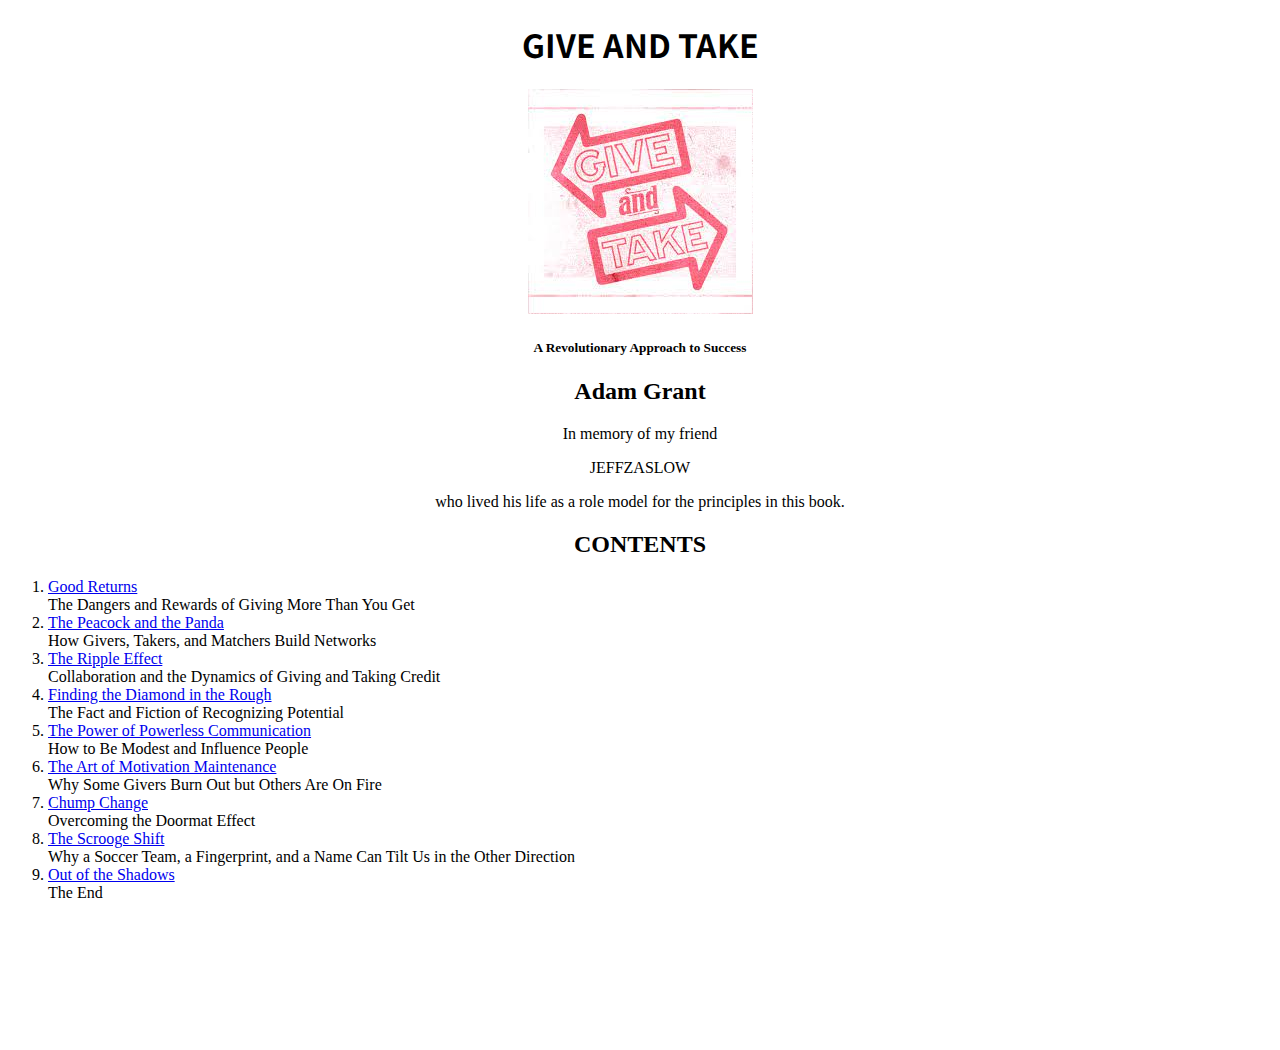
<file: index.html>
<!DOCTYPE html>
<html lang="en">
<head>
    <meta charset="UTF-8">
    <meta http-equiv="X-UA-Compatible" content="IE=edge">
    <meta name="viewport" content="width=device-width, initial-scale=1.0">
    <link href="https://cdn.jsdelivr.net/npm/bootstrap@5.1.3/dist/css/bootstrap.min.css" rel="stylesheet" integrity="sha384-1BmE4kWBq78iYhFldvKuhfTAU6auU8tT94WrHftjDbrCEXSU1oBoqyl2QvZ6jIW3" crossorigin="anonymous">
    <script src="https://cdn.jsdelivr.net/npm/@popperjs/core@2.10.2/dist/umd/popper.min.js" integrity="sha384-7+zCNj/IqJ95wo16oMtfsKbZ9ccEh31eOz1HGyDuCQ6wgnyJNSYdrPa03rtR1zdB" crossorigin="anonymous"></script>
    <script src="https://cdn.jsdelivr.net/npm/bootstrap@5.1.3/dist/js/bootstrap.min.js" integrity="sha384-QJHtvGhmr9XOIpI6YVutG+2QOK9T+ZnN4kzFN1RtK3zEFEIsxhlmWl5/YESvpZ13" crossorigin="anonymous"></script>
    <link rel="preconnect" href="https://fonts.googleapis.com">
    <link rel="preconnect" href="https://fonts.gstatic.com" crossorigin>
    <link href="https://fonts.googleapis.com/css2?family=Noto+Sans+JP:wght@700&display=swap" rel="stylesheet"> 
    <link rel="stylesheet" href="styles.css">
    <title>Web Development Internship</title>
</head>
<body class="p-3 mb-2 bg-dark text-white">
    <div class="container-xl">
        <h1>GIVE AND TAKE</h1>
        <div class="text-center">
            <img src="giventake.jpg" class="rounded" alt="cover">
          </div>
        <h5>A Revolutionary Approach to Success</h5>
        <h2>Adam Grant</h2>
        <p>In memory of my friend</p>
        <p>JEFFZASLOW</p>
        <p>who lived his life as a role model for the principles in this book.</p>
    </div>
    <div class="container-xl">
        <h2>CONTENTS</h2>
    </div>
    <div>
        <ol class="list-group list-group-numbered">
            <li class="list-group-item d-flex justify-content-between align-items-start">
              <div class="ms-2 me-auto">
                <div class="fw-bold"><a href="GoodReturn.html">Good Returns</a></div>
                The Dangers and Rewards of Giving More Than You Get
              </div>
              
            </li>
            <li class="list-group-item d-flex justify-content-between align-items-start">
              <div class="ms-2 me-auto">
                <div class="fw-bold"><a href="Peacock.html">The Peacock and the Panda</a></div>
                How Givers, Takers, and Matchers Build Networks
              </div>
              
            </li>
            <li class="list-group-item d-flex justify-content-between align-items-start">
              <div class="ms-2 me-auto">
                <div class="fw-bold"><a href="Ripple.html">The Ripple Effect</a>
                </div>
                Collaboration and the Dynamics of Giving and Taking Credit
              </div>
              
            </li>
        </li>
        <li class="list-group-item d-flex justify-content-between align-items-start">
          <div class="ms-2 me-auto">
            <div class="fw-bold"><a href="diamond.html">Finding the Diamond in the Rough</a>
            </div>
            The Fact and Fiction of Recognizing Potential
          </div>
          
        </li>
    </li>
    <li class="list-group-item d-flex justify-content-between align-items-start">
      <div class="ms-2 me-auto">
        <div class="fw-bold"> <a href="Powerless.html">The Power of Powerless Communication</a>
        </div>
        How to Be Modest and Influence People
      </div>
      
    </li>
</li>
<li class="list-group-item d-flex justify-content-between align-items-start">
  <div class="ms-2 me-auto">
    <div class="fw-bold"><a href="Art.html">The Art of Motivation Maintenance</a>
    </div>
    Why Some Givers Burn Out but Others Are On Fire
  </div>
  
</li>
</li>
<li class="list-group-item d-flex justify-content-between align-items-start">
  <div class="ms-2 me-auto">
    <div class="fw-bold"><a href="chump.html">Chump Change</a>
    </div>
    Overcoming the Doormat Effect
  </div>
  
</li>
</li>
<li class="list-group-item d-flex justify-content-between align-items-start">
  <div class="ms-2 me-auto">
    <div class="fw-bold"><a href="shift.html">The Scrooge Shift</a>
    </div>
    Why a Soccer Team, a Fingerprint, and a Name Can Tilt Us in the Other Direction
  </div>
  
</li>
</li>
<li class="list-group-item d-flex justify-content-between align-items-start">
  <div class="ms-2 me-auto">
    <div class="fw-bold"><a href="shadow.html">Out of the Shadows</a>
    </div>
    The End
  </div>
  
</li>

          </ol>
    </div>
    <footer>
      <p>Author: Masoom Raza Ansari</p>
      <p>Company: Exposys Data Lab</p>
      <p>Internship on Web Development</p>
    </footer>
    
</body>
</html>
</file>
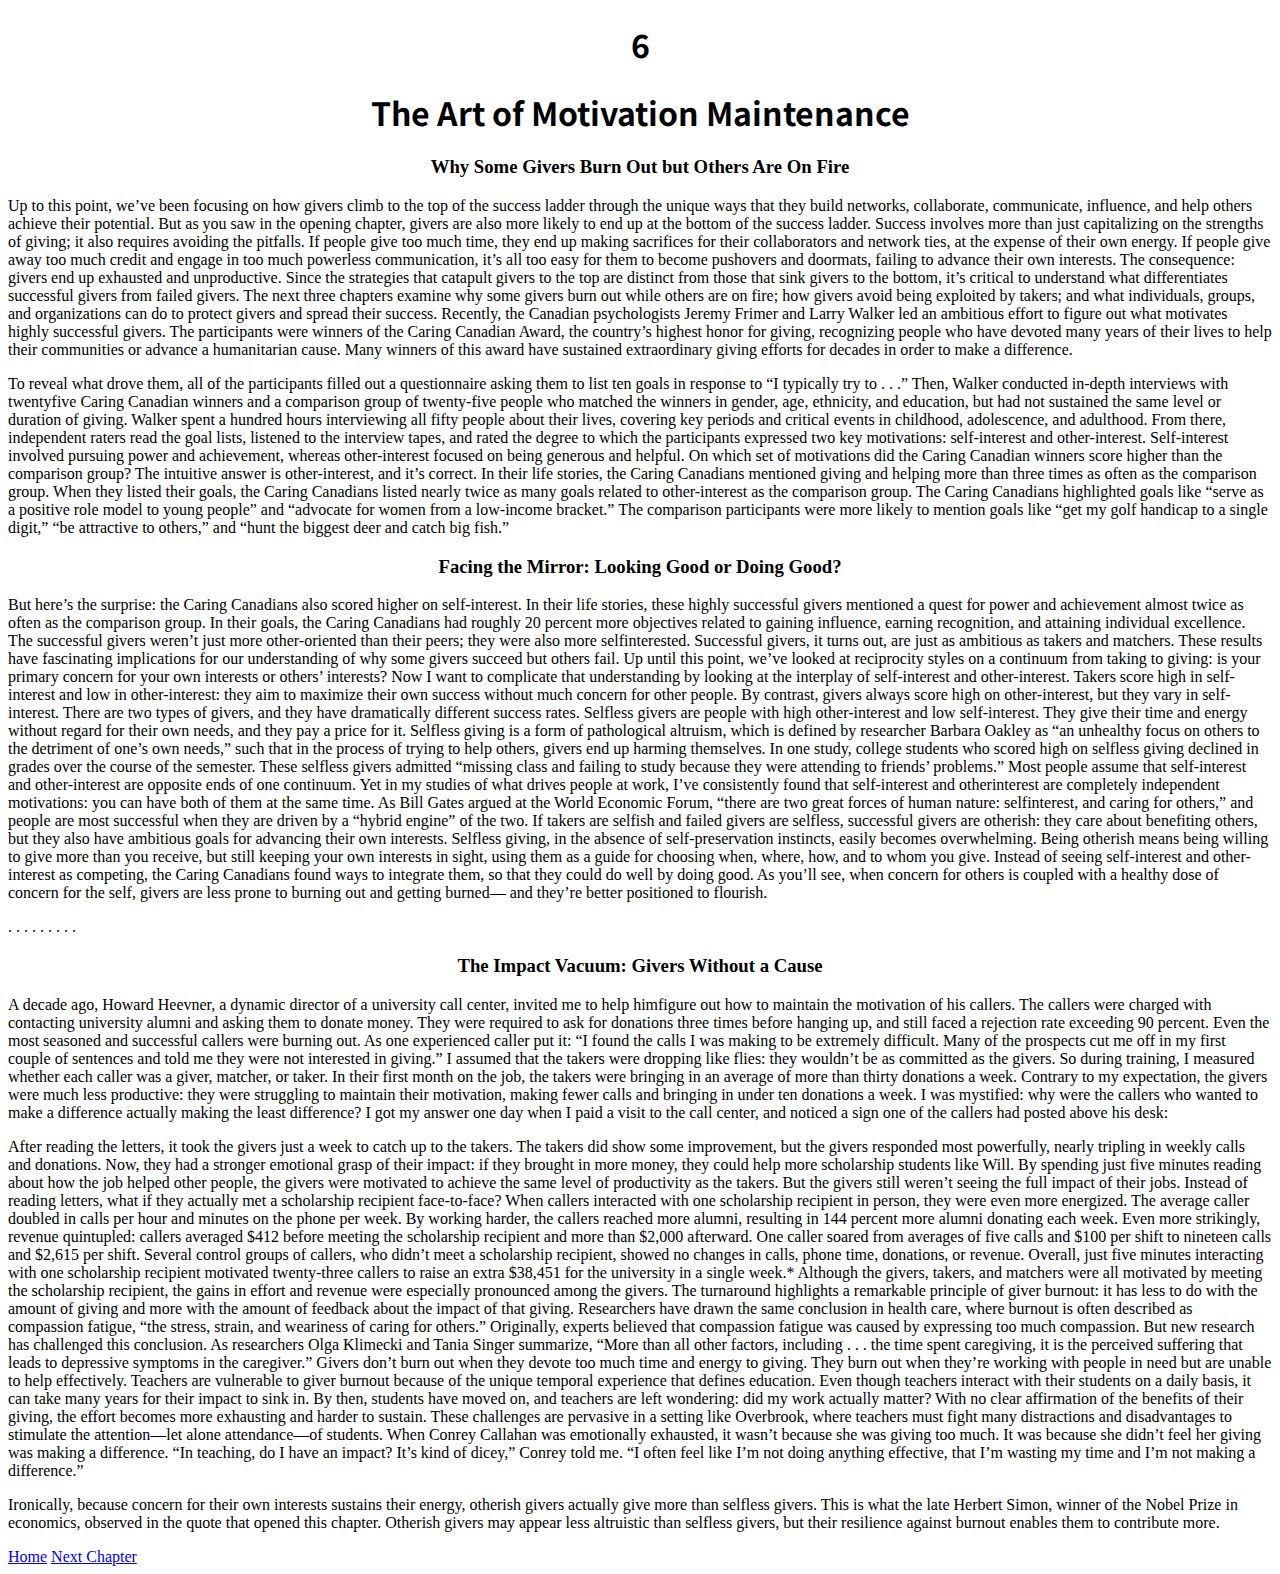
<file: Art.html>
<!DOCTYPE html>
<html lang="en">
  <head>
    <meta charset="UTF-8" />
    <meta http-equiv="X-UA-Compatible" content="IE=edge" />
    <meta name="viewport" content="width=device-width, initial-scale=1.0" />
    <link
      href="https://cdn.jsdelivr.net/npm/bootstrap@5.1.3/dist/css/bootstrap.min.css"
      rel="stylesheet"
      integrity="sha384-1BmE4kWBq78iYhFldvKuhfTAU6auU8tT94WrHftjDbrCEXSU1oBoqyl2QvZ6jIW3"
      crossorigin="anonymous"
    />
    <script
      src="https://cdn.jsdelivr.net/npm/@popperjs/core@2.10.2/dist/umd/popper.min.js"
      integrity="sha384-7+zCNj/IqJ95wo16oMtfsKbZ9ccEh31eOz1HGyDuCQ6wgnyJNSYdrPa03rtR1zdB"
      crossorigin="anonymous"
    ></script>
    <script
      src="https://cdn.jsdelivr.net/npm/bootstrap@5.1.3/dist/js/bootstrap.min.js"
      integrity="sha384-QJHtvGhmr9XOIpI6YVutG+2QOK9T+ZnN4kzFN1RtK3zEFEIsxhlmWl5/YESvpZ13"
      crossorigin="anonymous"
    ></script>
    <link rel="preconnect" href="https://fonts.googleapis.com" />
    <link rel="preconnect" href="https://fonts.gstatic.com" crossorigin />
    <link
      href="https://fonts.googleapis.com/css2?family=Noto+Sans+JP:wght@700&display=swap"
      rel="stylesheet"
    />
    <link rel="stylesheet" href="styles.css"/>
    <title>The Art of Motivation Maintenance</title>
  </head>
  <body class="p-3 mb-2 bg-dark text-white">
    <h1>6</h1>
    <h1>The Art of Motivation Maintenance</h1>
    <h3>Why Some Givers Burn Out but Others Are On Fire</h3>

    <div class="container">
      <p>
        Up to this point, we’ve been focusing on how givers climb to the top of the success ladder through the
unique ways that they build networks, collaborate, communicate, influence, and help others achieve
their potential. But as you saw in the opening chapter, givers are also more likely to end up at the
bottom of the success ladder. Success involves more than just capitalizing on the strengths of giving; it
also requires avoiding the pitfalls. If people give too much time, they end up making sacrifices for
their collaborators and network ties, at the expense of their own energy. If people give away too much
credit and engage in too much powerless communication, it’s all too easy for them to become
pushovers and doormats, failing to advance their own interests. The consequence: givers end up
exhausted and unproductive.
Since the strategies that catapult givers to the top are distinct from those that sink givers to the
bottom, it’s critical to understand what differentiates successful givers from failed givers. The next
three chapters examine why some givers burn out while others are on fire; how givers avoid being
exploited by takers; and what individuals, groups, and organizations can do to protect givers and
spread their success.
Recently, the Canadian psychologists Jeremy Frimer and Larry Walker led an ambitious effort to
figure out what motivates highly successful givers. The participants were winners of the Caring
Canadian Award, the country’s highest honor for giving, recognizing people who have devoted many
years of their lives to help their communities or advance a humanitarian cause. Many winners of this
award have sustained extraordinary giving efforts for decades in order to make a difference.

      </p>
      <p>
        To reveal what drove them, all of the participants filled out a questionnaire asking them to list ten
goals in response to “I typically try to . . .” Then, Walker conducted in-depth interviews with twentyfive Caring Canadian winners and a comparison group of twenty-five people who matched the
winners in gender, age, ethnicity, and education, but had not sustained the same level or duration of
giving. Walker spent a hundred hours interviewing all fifty people about their lives, covering key
periods and critical events in childhood, adolescence, and adulthood. From there, independent raters
read the goal lists, listened to the interview tapes, and rated the degree to which the participants
expressed two key motivations: self-interest and other-interest. Self-interest involved pursuing power
and achievement, whereas other-interest focused on being generous and helpful. On which set of
motivations did the Caring Canadian winners score higher than the comparison group?
The intuitive answer is other-interest, and it’s correct. In their life stories, the Caring Canadians
mentioned giving and helping more than three times as often as the comparison group. When they
listed their goals, the Caring Canadians listed nearly twice as many goals related to other-interest as
the comparison group. The Caring Canadians highlighted goals like “serve as a positive role model to
young people” and “advocate for women from a low-income bracket.” The comparison participants
were more likely to mention goals like “get my golf handicap to a single digit,” “be attractive to
others,” and “hunt the biggest deer and catch big fish.”
      </p>
    </div>
    <div class="container">
      <h3>Facing the Mirror: Looking Good or Doing Good?</h3>
      <p>
        But here’s the surprise: the Caring Canadians also scored higher on self-interest. In their life
stories, these highly successful givers mentioned a quest for power and achievement almost twice as
often as the comparison group. In their goals, the Caring Canadians had roughly 20 percent more
objectives related to gaining influence, earning recognition, and attaining individual excellence. The
successful givers weren’t just more other-oriented than their peers; they were also more selfinterested. Successful givers, it turns out, are just as ambitious as takers and matchers.
These results have fascinating implications for our understanding of why some givers succeed but
others fail. Up until this point, we’ve looked at reciprocity styles on a continuum from taking to
giving: is your primary concern for your own interests or others’ interests? Now I want to complicate
that understanding by looking at the interplay of self-interest and other-interest. Takers score high in
self-interest and low in other-interest: they aim to maximize their own success without much concern
for other people. By contrast, givers always score high on other-interest, but they vary in self-interest.
There are two types of givers, and they have dramatically different success rates.
Selfless givers are people with high other-interest and low self-interest. They give their time and
energy without regard for their own needs, and they pay a price for it. Selfless giving is a form of
pathological altruism, which is defined by researcher Barbara Oakley as “an unhealthy focus on
others to the detriment of one’s own needs,” such that in the process of trying to help others, givers
end up harming themselves. In one study, college students who scored high on selfless giving declined
in grades over the course of the semester. These selfless givers admitted “missing class and failing to
study because they were attending to friends’ problems.”
Most people assume that self-interest and other-interest are opposite ends of one continuum. Yet
in my studies of what drives people at work, I’ve consistently found that self-interest and otherinterest are completely independent motivations: you can have both of them at the same time. As Bill
Gates argued at the World Economic Forum, “there are two great forces of human nature: selfinterest, and caring for others,” and people are most successful when they are driven by a “hybrid
engine” of the two. If takers are selfish and failed givers are selfless, successful givers are otherish:
they care about benefiting others, but they also have ambitious goals for advancing their own
interests.
Selfless giving, in the absence of self-preservation instincts, easily becomes overwhelming.
Being otherish means being willing to give more than you receive, but still keeping your own interests
in sight, using them as a guide for choosing when, where, how, and to whom you give. Instead of
seeing self-interest and other-interest as competing, the Caring Canadians found ways to integrate
them, so that they could do well by doing good. As you’ll see, when concern for others is coupled
with a healthy dose of concern for the self, givers are less prone to burning out and getting burned—
and they’re better positioned to flourish.

      </p>
      
      <p>. . . . . . . . .</p>
    </div>

    <div class="container">
      <h3>The Impact Vacuum: Givers Without a Cause</h3>
      <p>
        A decade ago, Howard Heevner, a dynamic director of a university call center, invited me to help himfigure out how to maintain the motivation of his callers. The callers were charged with contacting
university alumni and asking them to donate money. They were required to ask for donations three
times before hanging up, and still faced a rejection rate exceeding 90 percent. Even the most seasoned
and successful callers were burning out. As one experienced caller put it: “I found the calls I was
making to be extremely difficult. Many of the prospects cut me off in my first couple of sentences and
told me they were not interested in giving.”
I assumed that the takers were dropping like flies: they wouldn’t be as committed as the givers.
So during training, I measured whether each caller was a giver, matcher, or taker. In their first month
on the job, the takers were bringing in an average of more than thirty donations a week. Contrary to
my expectation, the givers were much less productive: they were struggling to maintain their
motivation, making fewer calls and bringing in under ten donations a week. I was mystified: why
were the callers who wanted to make a difference actually making the least difference?
I got my answer one day when I paid a visit to the call center, and noticed a sign one of the callers
had posted above his desk:

      </p>
      <p>
        After reading the letters, it took the givers just a week to catch up to the takers. The takers did
show some improvement, but the givers responded most powerfully, nearly tripling in weekly calls
and donations. Now, they had a stronger emotional grasp of their impact: if they brought in more
money, they could help more scholarship students like Will. By spending just five minutes reading
about how the job helped other people, the givers were motivated to achieve the same level of
productivity as the takers.
But the givers still weren’t seeing the full impact of their jobs. Instead of reading letters, what if
they actually met a scholarship recipient face-to-face? When callers interacted with one scholarship
recipient in person, they were even more energized. The average caller doubled in calls per hour and
minutes on the phone per week. By working harder, the callers reached more alumni, resulting in 144
percent more alumni donating each week. Even more strikingly, revenue quintupled: callers averaged
$412 before meeting the scholarship recipient and more than $2,000 afterward. One caller soared
from averages of five calls and $100 per shift to nineteen calls and $2,615 per shift. Several control
groups of callers, who didn’t meet a scholarship recipient, showed no changes in calls, phone time,
donations, or revenue. Overall, just five minutes interacting with one scholarship recipient motivated
twenty-three callers to raise an extra $38,451 for the university in a single week.* Although the
givers, takers, and matchers were all motivated by meeting the scholarship recipient, the gains in
effort and revenue were especially pronounced among the givers.
The turnaround highlights a remarkable principle of giver burnout: it has less to do with the
amount of giving and more with the amount of feedback about the impact of that giving. Researchers
have drawn the same conclusion in health care, where burnout is often described as compassion
fatigue, “the stress, strain, and weariness of caring for others.” Originally, experts believed that
compassion fatigue was caused by expressing too much compassion. But new research has challenged
this conclusion. As researchers Olga Klimecki and Tania Singer summarize, “More than all other
factors, including . . . the time spent caregiving, it is the perceived suffering that leads to depressive
symptoms in the caregiver.” Givers don’t burn out when they devote too much time and energy to
giving. They burn out when they’re working with people in need but are unable to help effectively.
Teachers are vulnerable to giver burnout because of the unique temporal experience that defines
education. Even though teachers interact with their students on a daily basis, it can take many years
for their impact to sink in. By then, students have moved on, and teachers are left wondering: did my
work actually matter? With no clear affirmation of the benefits of their giving, the effort becomes
more exhausting and harder to sustain. These challenges are pervasive in a setting like Overbrook,
where teachers must fight many distractions and disadvantages to stimulate the attention—let alone
attendance—of students. When Conrey Callahan was emotionally exhausted, it wasn’t because she
was giving too much. It was because she didn’t feel her giving was making a difference. “In teaching,
do I have an impact? It’s kind of dicey,” Conrey told me. “I often feel like I’m not doing anything
effective, that I’m wasting my time and I’m not making a difference.”
      </p>
      <p>
        Ironically, because concern for their own interests sustains their energy, otherish givers actually
give more than selfless givers. This is what the late Herbert Simon, winner of the Nobel Prize in
economics, observed in the quote that opened this chapter. Otherish givers may appear less altruistic
than selfless givers, but their resilience against burnout enables them to contribute more.
      </p>
    </div>
    <div class="container">
      <a
        class="nav nav-pills flex-column flex-sm-row"
        aria-current="page"
        href="index.html"
        >Home</a
      >
      <a
        class="nav nav-pills flex-column flex-sm-row"
        id="anchor"
        aria-current="page"
        href="chump.html"
        >Next Chapter</a
      >
    </div>
  </body>
</html>
</file>
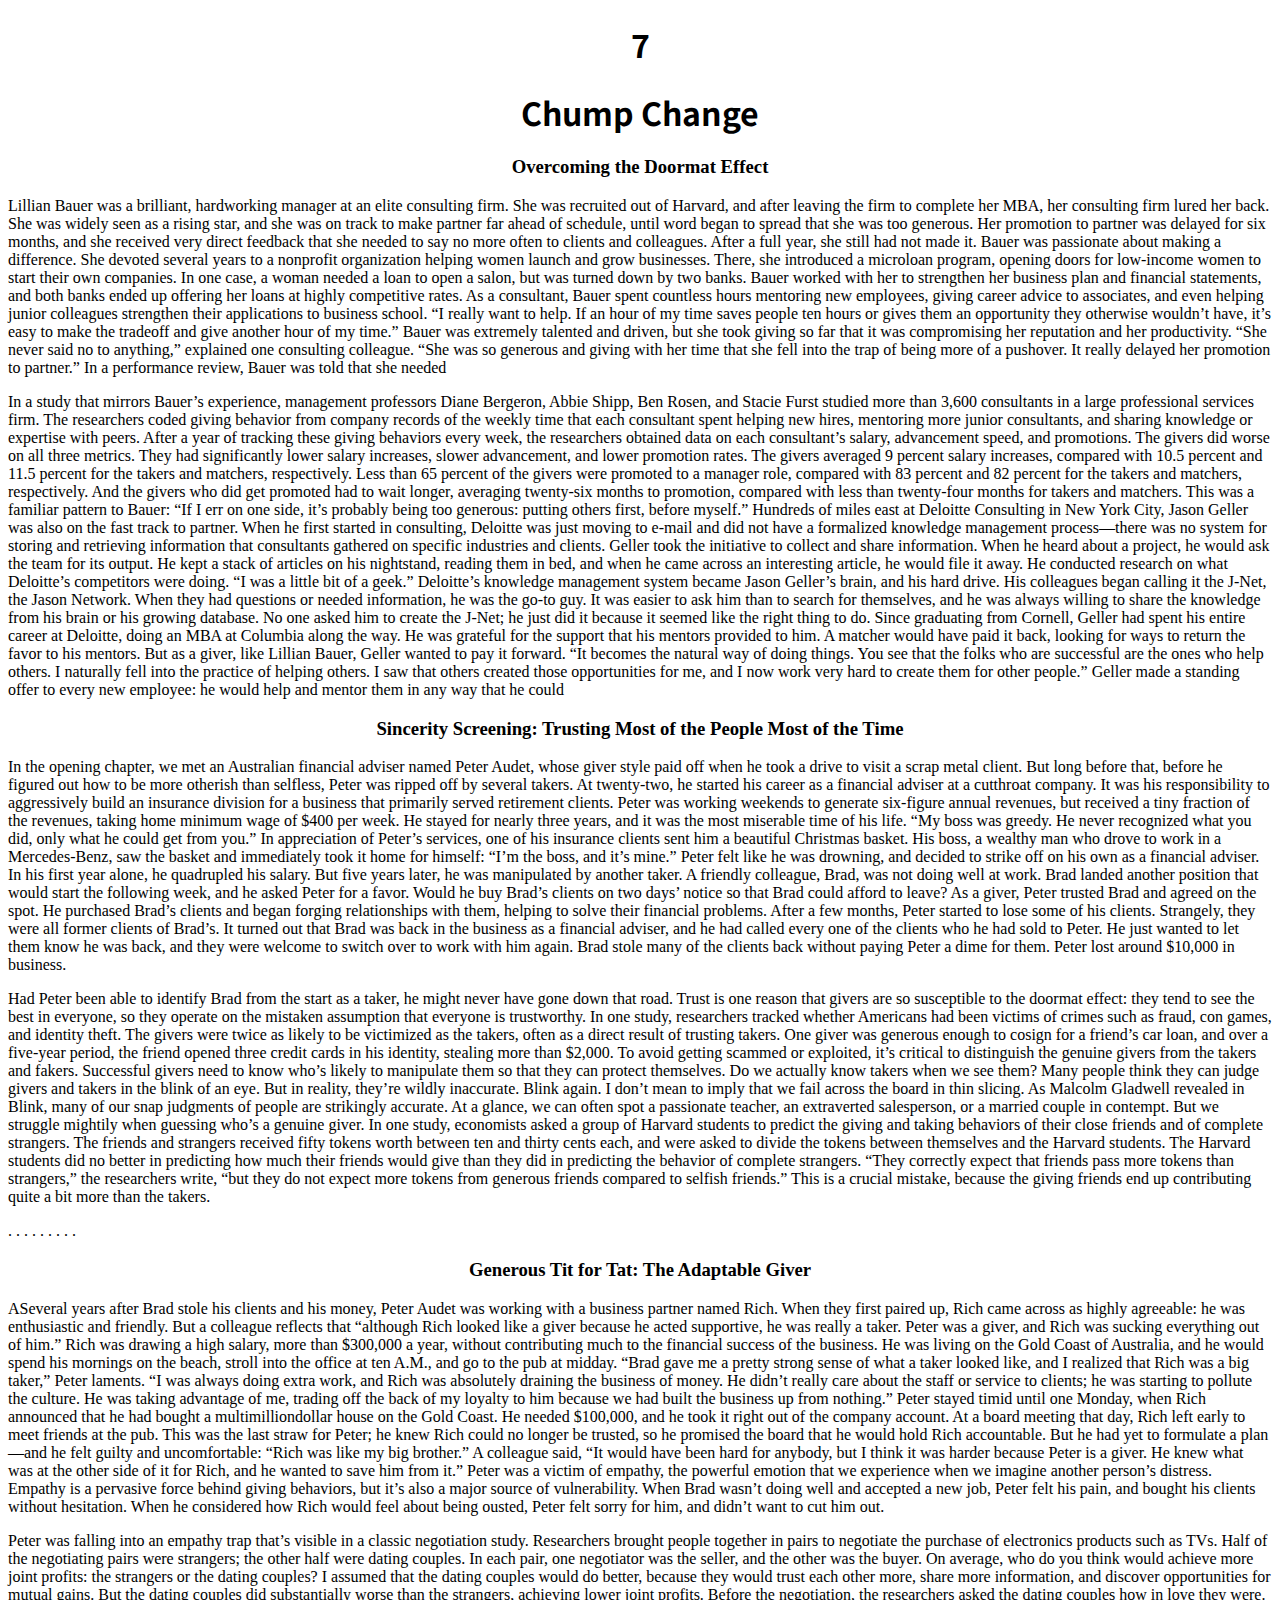
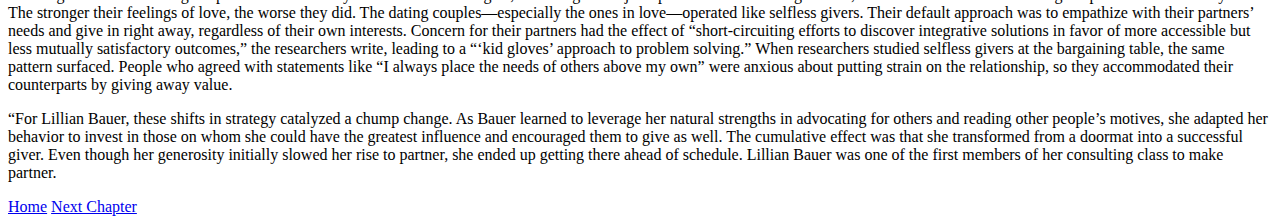
<file: chump.html>
<!DOCTYPE html>
<html lang="en">
  <head>
    <meta charset="UTF-8" />
    <meta http-equiv="X-UA-Compatible" content="IE=edge" />
    <meta name="viewport" content="width=device-width, initial-scale=1.0" />
    <link
      href="https://cdn.jsdelivr.net/npm/bootstrap@5.1.3/dist/css/bootstrap.min.css"
      rel="stylesheet"
      integrity="sha384-1BmE4kWBq78iYhFldvKuhfTAU6auU8tT94WrHftjDbrCEXSU1oBoqyl2QvZ6jIW3"
      crossorigin="anonymous"
    />
    <script
      src="https://cdn.jsdelivr.net/npm/@popperjs/core@2.10.2/dist/umd/popper.min.js"
      integrity="sha384-7+zCNj/IqJ95wo16oMtfsKbZ9ccEh31eOz1HGyDuCQ6wgnyJNSYdrPa03rtR1zdB"
      crossorigin="anonymous"
    ></script>
    <script
      src="https://cdn.jsdelivr.net/npm/bootstrap@5.1.3/dist/js/bootstrap.min.js"
      integrity="sha384-QJHtvGhmr9XOIpI6YVutG+2QOK9T+ZnN4kzFN1RtK3zEFEIsxhlmWl5/YESvpZ13"
      crossorigin="anonymous"
    ></script>
    <link rel="preconnect" href="https://fonts.googleapis.com" />
    <link rel="preconnect" href="https://fonts.gstatic.com" crossorigin />
    <link
      href="https://fonts.googleapis.com/css2?family=Noto+Sans+JP:wght@700&display=swap"
      rel="stylesheet"
    />
    <link rel="stylesheet" href="styles.css" />
    <title>Chump Change</title>
  </head>
  <body class="p-3 mb-2 bg-dark text-white">
    <h1>7</h1>
    <h1>Chump Change</h1>
    <h3>Overcoming the Doormat Effect</h3>

    <div class="container">
      <p>
        Lillian Bauer was a brilliant, hardworking manager at an elite
        consulting firm. She was recruited out of Harvard, and after leaving the
        firm to complete her MBA, her consulting firm lured her back. She was
        widely seen as a rising star, and she was on track to make partner far
        ahead of schedule, until word began to spread that she was too generous.
        Her promotion to partner was delayed for six months, and she received
        very direct feedback that she needed to say no more often to clients and
        colleagues. After a full year, she still had not made it. Bauer was
        passionate about making a difference. She devoted several years to a
        nonprofit organization helping women launch and grow businesses. There,
        she introduced a microloan program, opening doors for low-income women
        to start their own companies. In one case, a woman needed a loan to open
        a salon, but was turned down by two banks. Bauer worked with her to
        strengthen her business plan and financial statements, and both banks
        ended up offering her loans at highly competitive rates. As a
        consultant, Bauer spent countless hours mentoring new employees, giving
        career advice to associates, and even helping junior colleagues
        strengthen their applications to business school. “I really want to
        help. If an hour of my time saves people ten hours or gives them an
        opportunity they otherwise wouldn’t have, it’s easy to make the tradeoff
        and give another hour of my time.” Bauer was extremely talented and
        driven, but she took giving so far that it was compromising her
        reputation and her productivity. “She never said no to anything,”
        explained one consulting colleague. “She was so generous and giving with
        her time that she fell into the trap of being more of a pushover. It
        really delayed her promotion to partner.” In a performance review, Bauer
        was told that she needed
      </p>
      <p>
        In a study that mirrors Bauer’s experience, management professors Diane
        Bergeron, Abbie Shipp, Ben Rosen, and Stacie Furst studied more than
        3,600 consultants in a large professional services firm. The researchers
        coded giving behavior from company records of the weekly time that each
        consultant spent helping new hires, mentoring more junior consultants,
        and sharing knowledge or expertise with peers. After a year of tracking
        these giving behaviors every week, the researchers obtained data on each
        consultant’s salary, advancement speed, and promotions. The givers did
        worse on all three metrics. They had significantly lower salary
        increases, slower advancement, and lower promotion rates. The givers
        averaged 9 percent salary increases, compared with 10.5 percent and 11.5
        percent for the takers and matchers, respectively. Less than 65 percent
        of the givers were promoted to a manager role, compared with 83 percent
        and 82 percent for the takers and matchers, respectively. And the givers
        who did get promoted had to wait longer, averaging twenty-six months to
        promotion, compared with less than twenty-four months for takers and
        matchers. This was a familiar pattern to Bauer: “If I err on one side,
        it’s probably being too generous: putting others first, before myself.”
        Hundreds of miles east at Deloitte Consulting in New York City, Jason
        Geller was also on the fast track to partner. When he first started in
        consulting, Deloitte was just moving to e-mail and did not have a
        formalized knowledge management process—there was no system for storing
        and retrieving information that consultants gathered on specific
        industries and clients. Geller took the initiative to collect and share
        information. When he heard about a project, he would ask the team for
        its output. He kept a stack of articles on his nightstand, reading them
        in bed, and when he came across an interesting article, he would file it
        away. He conducted research on what Deloitte’s competitors were doing.
        “I was a little bit of a geek.” Deloitte’s knowledge management system
        became Jason Geller’s brain, and his hard drive. His colleagues began
        calling it the J-Net, the Jason Network. When they had questions or
        needed information, he was the go-to guy. It was easier to ask him than
        to search for themselves, and he was always willing to share the
        knowledge from his brain or his growing database. No one asked him to
        create the J-Net; he just did it because it seemed like the right thing
        to do. Since graduating from Cornell, Geller had spent his entire career
        at Deloitte, doing an MBA at Columbia along the way. He was grateful for
        the support that his mentors provided to him. A matcher would have paid
        it back, looking for ways to return the favor to his mentors. But as a
        giver, like Lillian Bauer, Geller wanted to pay it forward. “It becomes
        the natural way of doing things. You see that the folks who are
        successful are the ones who help others. I naturally fell into the
        practice of helping others. I saw that others created those
        opportunities for me, and I now work very hard to create them for other
        people.” Geller made a standing offer to every new employee: he would
        help and mentor them in any way that he could
      </p>
    </div>
    <div class="container">
      <h3>Sincerity Screening: Trusting Most of the People Most of the Time</h3>
      <p>
        In the opening chapter, we met an Australian financial adviser named
        Peter Audet, whose giver style paid off when he took a drive to visit a
        scrap metal client. But long before that, before he figured out how to
        be more otherish than selfless, Peter was ripped off by several takers.
        At twenty-two, he started his career as a financial adviser at a
        cutthroat company. It was his responsibility to aggressively build an
        insurance division for a business that primarily served retirement
        clients. Peter was working weekends to generate six-figure annual
        revenues, but received a tiny fraction of the revenues, taking home
        minimum wage of $400 per week. He stayed for nearly three years, and it
        was the most miserable time of his life. “My boss was greedy. He never
        recognized what you did, only what he could get from you.” In
        appreciation of Peter’s services, one of his insurance clients sent him
        a beautiful Christmas basket. His boss, a wealthy man who drove to work
        in a Mercedes-Benz, saw the basket and immediately took it home for
        himself: “I’m the boss, and it’s mine.” Peter felt like he was drowning,
        and decided to strike off on his own as a financial adviser. In his
        first year alone, he quadrupled his salary. But five years later, he was
        manipulated by another taker. A friendly colleague, Brad, was not doing
        well at work. Brad landed another position that would start the
        following week, and he asked Peter for a favor. Would he buy Brad’s
        clients on two days’ notice so that Brad could afford to leave? As a
        giver, Peter trusted Brad and agreed on the spot. He purchased Brad’s
        clients and began forging relationships with them, helping to solve
        their financial problems. After a few months, Peter started to lose some
        of his clients. Strangely, they were all former clients of Brad’s. It
        turned out that Brad was back in the business as a financial adviser,
        and he had called every one of the clients who he had sold to Peter. He
        just wanted to let them know he was back, and they were welcome to
        switch over to work with him again. Brad stole many of the clients back
        without paying Peter a dime for them. Peter lost around $10,000 in
        business.
      </p>
      <p>
        Had Peter been able to identify Brad from the start as a taker, he might
        never have gone down that road. Trust is one reason that givers are so
        susceptible to the doormat effect: they tend to see the best in
        everyone, so they operate on the mistaken assumption that everyone is
        trustworthy. In one study, researchers tracked whether Americans had
        been victims of crimes such as fraud, con games, and identity theft. The
        givers were twice as likely to be victimized as the takers, often as a
        direct result of trusting takers. One giver was generous enough to
        cosign for a friend’s car loan, and over a five-year period, the friend
        opened three credit cards in his identity, stealing more than $2,000. To
        avoid getting scammed or exploited, it’s critical to distinguish the
        genuine givers from the takers and fakers. Successful givers need to
        know who’s likely to manipulate them so that they can protect
        themselves. Do we actually know takers when we see them? Many people
        think they can judge givers and takers in the blink of an eye. But in
        reality, they’re wildly inaccurate. Blink again. I don’t mean to imply
        that we fail across the board in thin slicing. As Malcolm Gladwell
        revealed in Blink, many of our snap judgments of people are strikingly
        accurate. At a glance, we can often spot a passionate teacher, an
        extraverted salesperson, or a married couple in contempt. But we
        struggle mightily when guessing who’s a genuine giver. In one study,
        economists asked a group of Harvard students to predict the giving and
        taking behaviors of their close friends and of complete strangers. The
        friends and strangers received fifty tokens worth between ten and thirty
        cents each, and were asked to divide the tokens between themselves and
        the Harvard students. The Harvard students did no better in predicting
        how much their friends would give than they did in predicting the
        behavior of complete strangers. “They correctly expect that friends pass
        more tokens than strangers,” the researchers write, “but they do not
        expect more tokens from generous friends compared to selfish friends.”
        This is a crucial mistake, because the giving friends end up
        contributing quite a bit more than the takers.
      </p>

      <p>. . . . . . . . .</p>
    </div>

    <div class="container">
      <h3>Generous Tit for Tat: The Adaptable Giver</h3>
      <p>
        ASeveral years after Brad stole his clients and his money, Peter Audet
        was working with a business partner named Rich. When they first paired
        up, Rich came across as highly agreeable: he was enthusiastic and
        friendly. But a colleague reflects that “although Rich looked like a
        giver because he acted supportive, he was really a taker. Peter was a
        giver, and Rich was sucking everything out of him.” Rich was drawing a
        high salary, more than $300,000 a year, without contributing much to the
        financial success of the business. He was living on the Gold Coast of
        Australia, and he would spend his mornings on the beach, stroll into the
        office at ten A.M., and go to the pub at midday. “Brad gave me a pretty
        strong sense of what a taker looked like, and I realized that Rich was a
        big taker,” Peter laments. “I was always doing extra work, and Rich was
        absolutely draining the business of money. He didn’t really care about
        the staff or service to clients; he was starting to pollute the culture.
        He was taking advantage of me, trading off the back of my loyalty to him
        because we had built the business up from nothing.” Peter stayed timid
        until one Monday, when Rich announced that he had bought a
        multimilliondollar house on the Gold Coast. He needed $100,000, and he
        took it right out of the company account. At a board meeting that day,
        Rich left early to meet friends at the pub. This was the last straw for
        Peter; he knew Rich could no longer be trusted, so he promised the board
        that he would hold Rich accountable. But he had yet to formulate a
        plan—and he felt guilty and uncomfortable: “Rich was like my big
        brother.” A colleague said, “It would have been hard for anybody, but I
        think it was harder because Peter is a giver. He knew what was at the
        other side of it for Rich, and he wanted to save him from it.” Peter was
        a victim of empathy, the powerful emotion that we experience when we
        imagine another person’s distress. Empathy is a pervasive force behind
        giving behaviors, but it’s also a major source of vulnerability. When
        Brad wasn’t doing well and accepted a new job, Peter felt his pain, and
        bought his clients without hesitation. When he considered how Rich would
        feel about being ousted, Peter felt sorry for him, and didn’t want to
        cut him out.
      </p>
      <p>
        Peter was falling into an empathy trap that’s visible in a classic
        negotiation study. Researchers brought people together in pairs to
        negotiate the purchase of electronics products such as TVs. Half of the
        negotiating pairs were strangers; the other half were dating couples. In
        each pair, one negotiator was the seller, and the other was the buyer.
        On average, who do you think would achieve more joint profits: the
        strangers or the dating couples? I assumed that the dating couples would
        do better, because they would trust each other more, share more
        information, and discover opportunities for mutual gains. But the dating
        couples did substantially worse than the strangers, achieving lower
        joint profits. Before the negotiation, the researchers asked the dating
        couples how in love they were. The stronger their feelings of love, the
        worse they did. The dating couples—especially the ones in love—operated
        like selfless givers. Their default approach was to empathize with their
        partners’ needs and give in right away, regardless of their own
        interests. Concern for their partners had the effect of
        “short-circuiting efforts to discover integrative solutions in favor of
        more accessible but less mutually satisfactory outcomes,” the
        researchers write, leading to a “‘kid gloves’ approach to problem
        solving.” When researchers studied selfless givers at the bargaining
        table, the same pattern surfaced. People who agreed with statements like
        “I always place the needs of others above my own” were anxious about
        putting strain on the relationship, so they accommodated their
        counterparts by giving away value.
      </p>
      <p>
        “For Lillian Bauer, these shifts in strategy catalyzed a chump change.
        As Bauer learned to leverage her natural strengths in advocating for
        others and reading other people’s motives, she adapted her behavior to
        invest in those on whom she could have the greatest influence and
        encouraged them to give as well. The cumulative effect was that she
        transformed from a doormat into a successful giver. Even though her
        generosity initially slowed her rise to partner, she ended up getting
        there ahead of schedule. Lillian Bauer was one of the first members of
        her consulting class to make partner.
      </p>
    </div>
    <div class="container">
      <a
        class="nav nav-pills flex-column flex-sm-row"
        aria-current="page"
        href="index.html"
        >Home</a
      >
      <a
        class="nav nav-pills flex-column flex-sm-row"
        id="anchor"
        aria-current="page"
        href="shift.html"
        >Next Chapter</a
      >
    </div>
  </body>
</html>
</file>
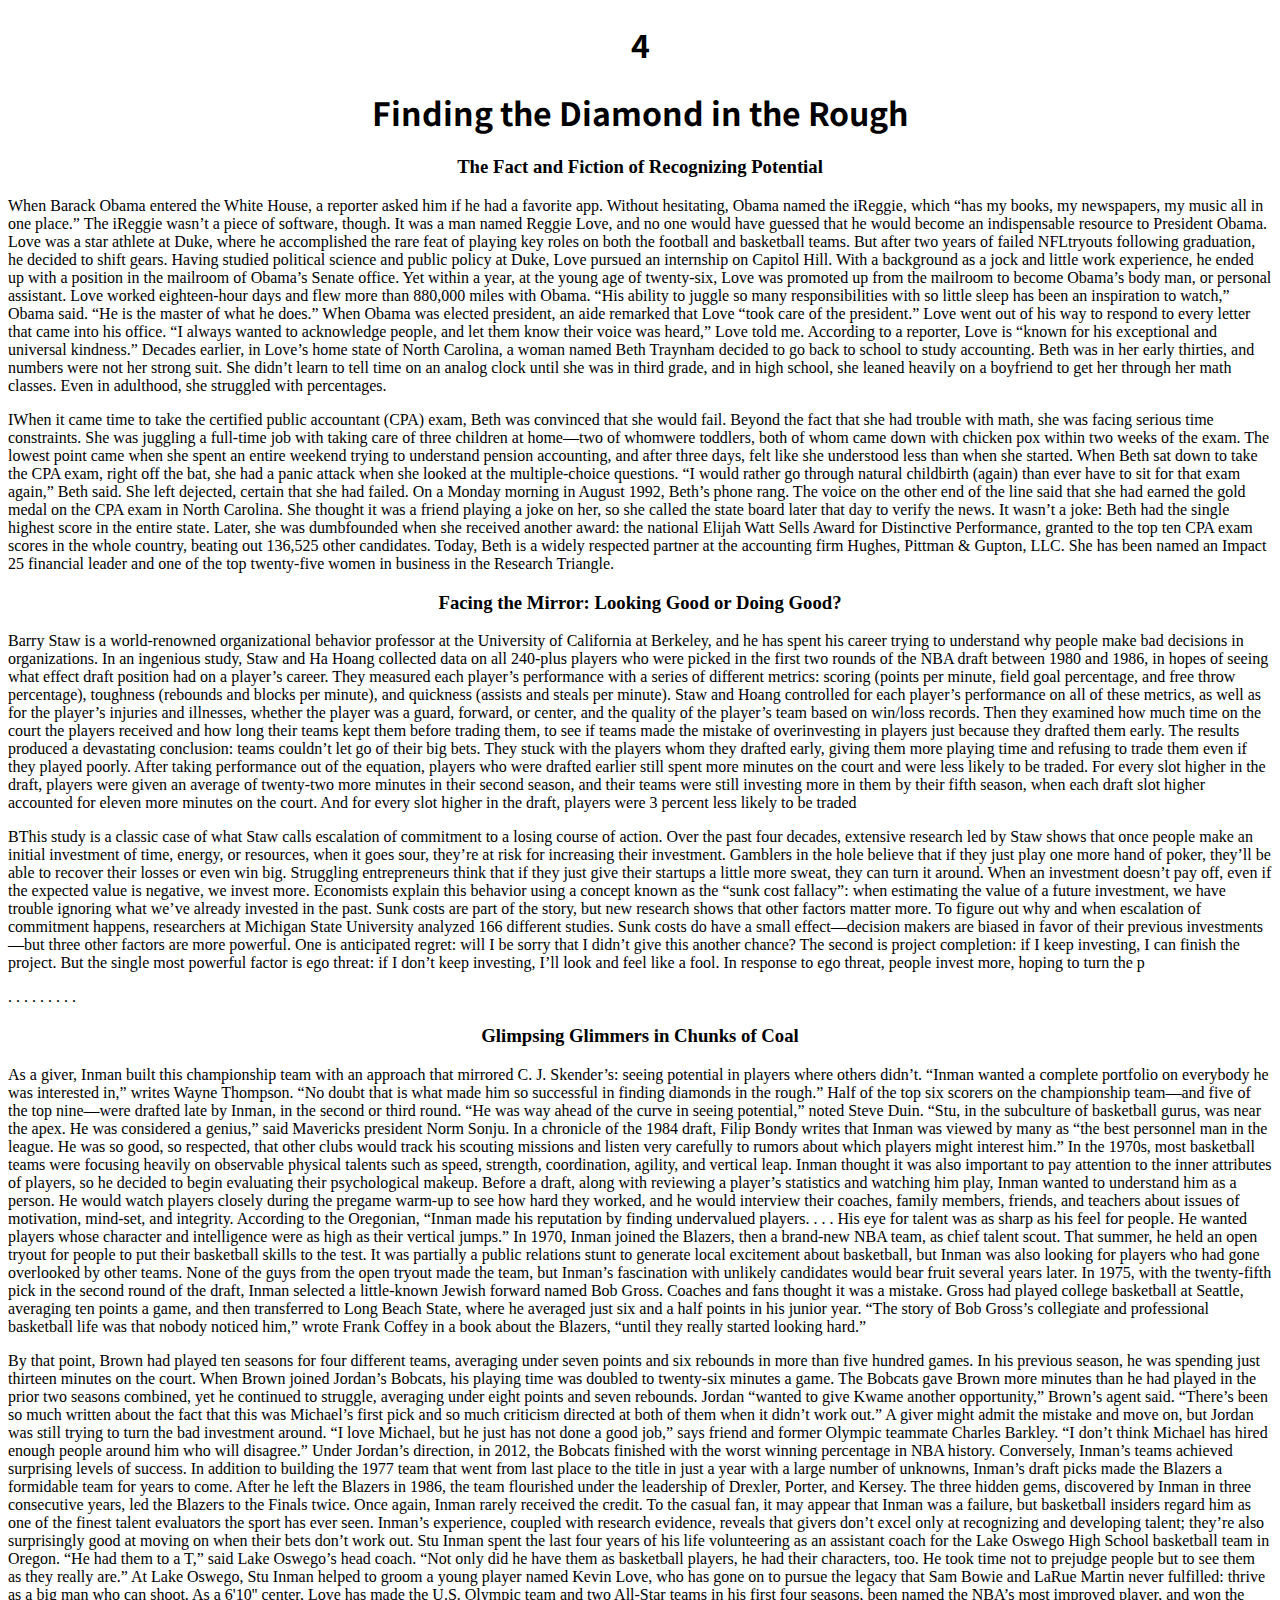
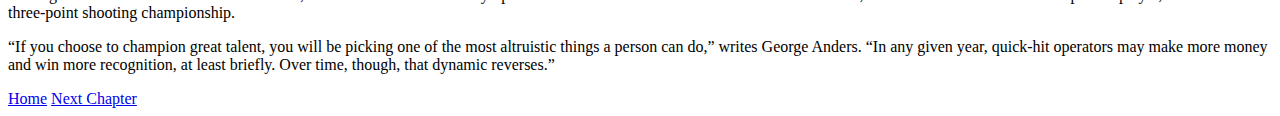
<file: diamond.html>
<!DOCTYPE html>
<html lang="en">
  <head>
    <meta charset="UTF-8" />
    <meta http-equiv="X-UA-Compatible" content="IE=edge" />
    <meta name="viewport" content="width=device-width, initial-scale=1.0" />
    <link
      href="https://cdn.jsdelivr.net/npm/bootstrap@5.1.3/dist/css/bootstrap.min.css"
      rel="stylesheet"
      integrity="sha384-1BmE4kWBq78iYhFldvKuhfTAU6auU8tT94WrHftjDbrCEXSU1oBoqyl2QvZ6jIW3"
      crossorigin="anonymous"
    />
    <script
      src="https://cdn.jsdelivr.net/npm/@popperjs/core@2.10.2/dist/umd/popper.min.js"
      integrity="sha384-7+zCNj/IqJ95wo16oMtfsKbZ9ccEh31eOz1HGyDuCQ6wgnyJNSYdrPa03rtR1zdB"
      crossorigin="anonymous"
    ></script>
    <script
      src="https://cdn.jsdelivr.net/npm/bootstrap@5.1.3/dist/js/bootstrap.min.js"
      integrity="sha384-QJHtvGhmr9XOIpI6YVutG+2QOK9T+ZnN4kzFN1RtK3zEFEIsxhlmWl5/YESvpZ13"
      crossorigin="anonymous"
    ></script>
    <link rel="preconnect" href="https://fonts.googleapis.com" />
    <link rel="preconnect" href="https://fonts.gstatic.com" crossorigin />
    <link
      href="https://fonts.googleapis.com/css2?family=Noto+Sans+JP:wght@700&display=swap"
      rel="stylesheet"
    />
    <link rel="stylesheet" href="styles.css" />
    <title>Finding the Diamond in the Rough</title>
  </head>
  <body class="p-3 mb-2 bg-dark text-white">
    <h1>4</h1>
    <h1>Finding the Diamond in the Rough</h1>
    <h3>The Fact and Fiction of Recognizing Potential</h3>

    <div class="container">
      <p>
        When Barack Obama entered the White House, a reporter asked him if he
        had a favorite app. Without hesitating, Obama named the iReggie, which
        “has my books, my newspapers, my music all in one place.” The iReggie
        wasn’t a piece of software, though. It was a man named Reggie Love, and
        no one would have guessed that he would become an indispensable resource
        to President Obama. Love was a star athlete at Duke, where he
        accomplished the rare feat of playing key roles on both the football and
        basketball teams. But after two years of failed NFLtryouts following
        graduation, he decided to shift gears. Having studied political science
        and public policy at Duke, Love pursued an internship on Capitol Hill.
        With a background as a jock and little work experience, he ended up with
        a position in the mailroom of Obama’s Senate office. Yet within a year,
        at the young age of twenty-six, Love was promoted up from the mailroom
        to become Obama’s body man, or personal assistant. Love worked
        eighteen-hour days and flew more than 880,000 miles with Obama. “His
        ability to juggle so many responsibilities with so little sleep has been
        an inspiration to watch,” Obama said. “He is the master of what he
        does.” When Obama was elected president, an aide remarked that Love
        “took care of the president.” Love went out of his way to respond to
        every letter that came into his office. “I always wanted to acknowledge
        people, and let them know their voice was heard,” Love told me.
        According to a reporter, Love is “known for his exceptional and
        universal kindness.” Decades earlier, in Love’s home state of North
        Carolina, a woman named Beth Traynham decided to go back to school to
        study accounting. Beth was in her early thirties, and numbers were not
        her strong suit. She didn’t learn to tell time on an analog clock until
        she was in third grade, and in high school, she leaned heavily on a
        boyfriend to get her through her math classes. Even in adulthood, she
        struggled with percentages.
      </p>
      <p>
        IWhen it came time to take the certified public accountant (CPA) exam,
        Beth was convinced that she would fail. Beyond the fact that she had
        trouble with math, she was facing serious time constraints. She was
        juggling a full-time job with taking care of three children at home—two
        of whomwere toddlers, both of whom came down with chicken pox within two
        weeks of the exam. The lowest point came when she spent an entire
        weekend trying to understand pension accounting, and after three days,
        felt like she understood less than when she started. When Beth sat down
        to take the CPA exam, right off the bat, she had a panic attack when she
        looked at the multiple-choice questions. “I would rather go through
        natural childbirth (again) than ever have to sit for that exam again,”
        Beth said. She left dejected, certain that she had failed. On a Monday
        morning in August 1992, Beth’s phone rang. The voice on the other end of
        the line said that she had earned the gold medal on the CPA exam in
        North Carolina. She thought it was a friend playing a joke on her, so
        she called the state board later that day to verify the news. It wasn’t
        a joke: Beth had the single highest score in the entire state. Later,
        she was dumbfounded when she received another award: the national Elijah
        Watt Sells Award for Distinctive Performance, granted to the top ten CPA
        exam scores in the whole country, beating out 136,525 other candidates.
        Today, Beth is a widely respected partner at the accounting firm Hughes,
        Pittman & Gupton, LLC. She has been named an Impact 25 financial leader
        and one of the top twenty-five women in business in the Research
        Triangle.
      </p>
    </div>
    <div class="container">
      <h3>Facing the Mirror: Looking Good or Doing Good?</h3>
      <p>
        Barry Staw is a world-renowned organizational behavior professor at the
        University of California at Berkeley, and he has spent his career trying
        to understand why people make bad decisions in organizations. In an
        ingenious study, Staw and Ha Hoang collected data on all 240-plus
        players who were picked in the first two rounds of the NBA draft between
        1980 and 1986, in hopes of seeing what effect draft position had on a
        player’s career. They measured each player’s performance with a series
        of different metrics: scoring (points per minute, field goal percentage,
        and free throw percentage), toughness (rebounds and blocks per minute),
        and quickness (assists and steals per minute). Staw and Hoang controlled
        for each player’s performance on all of these metrics, as well as for
        the player’s injuries and illnesses, whether the player was a guard,
        forward, or center, and the quality of the player’s team based on
        win/loss records. Then they examined how much time on the court the
        players received and how long their teams kept them before trading them,
        to see if teams made the mistake of overinvesting in players just
        because they drafted them early. The results produced a devastating
        conclusion: teams couldn’t let go of their big bets. They stuck with the
        players whom they drafted early, giving them more playing time and
        refusing to trade them even if they played poorly. After taking
        performance out of the equation, players who were drafted earlier still
        spent more minutes on the court and were less likely to be traded. For
        every slot higher in the draft, players were given an average of
        twenty-two more minutes in their second season, and their teams were
        still investing more in them by their fifth season, when each draft slot
        higher accounted for eleven more minutes on the court. And for every
        slot higher in the draft, players were 3 percent less likely to be
        traded
      </p>
      <p>
        BThis study is a classic case of what Staw calls escalation of
        commitment to a losing course of action. Over the past four decades,
        extensive research led by Staw shows that once people make an initial
        investment of time, energy, or resources, when it goes sour, they’re at
        risk for increasing their investment. Gamblers in the hole believe that
        if they just play one more hand of poker, they’ll be able to recover
        their losses or even win big. Struggling entrepreneurs think that if
        they just give their startups a little more sweat, they can turn it
        around. When an investment doesn’t pay off, even if the expected value
        is negative, we invest more. Economists explain this behavior using a
        concept known as the “sunk cost fallacy”: when estimating the value of a
        future investment, we have trouble ignoring what we’ve already invested
        in the past. Sunk costs are part of the story, but new research shows
        that other factors matter more. To figure out why and when escalation of
        commitment happens, researchers at Michigan State University analyzed
        166 different studies. Sunk costs do have a small effect—decision makers
        are biased in favor of their previous investments—but three other
        factors are more powerful. One is anticipated regret: will I be sorry
        that I didn’t give this another chance? The second is project
        completion: if I keep investing, I can finish the project. But the
        single most powerful factor is ego threat: if I don’t keep investing,
        I’ll look and feel like a fool. In response to ego threat, people invest
        more, hoping to turn the p
      </p>

      <p>. . . . . . . . .</p>
    </div>

    <div class="container">
      <h3>Glimpsing Glimmers in Chunks of Coal</h3>
      <p>
        As a giver, Inman built this championship team with an approach that
        mirrored C. J. Skender’s: seeing potential in players where others
        didn’t. “Inman wanted a complete portfolio on everybody he was
        interested in,” writes Wayne Thompson. “No doubt that is what made him
        so successful in finding diamonds in the rough.” Half of the top six
        scorers on the championship team—and five of the top nine—were drafted
        late by Inman, in the second or third round. “He was way ahead of the
        curve in seeing potential,” noted Steve Duin. “Stu, in the subculture of
        basketball gurus, was near the apex. He was considered a genius,” said
        Mavericks president Norm Sonju. In a chronicle of the 1984 draft, Filip
        Bondy writes that Inman was viewed by many as “the best personnel man in
        the league. He was so good, so respected, that other clubs would track
        his scouting missions and listen very carefully to rumors about which
        players might interest him.” In the 1970s, most basketball teams were
        focusing heavily on observable physical talents such as speed, strength,
        coordination, agility, and vertical leap. Inman thought it was also
        important to pay attention to the inner attributes of players, so he
        decided to begin evaluating their psychological makeup. Before a draft,
        along with reviewing a player’s statistics and watching him play, Inman
        wanted to understand him as a person. He would watch players closely
        during the pregame warm-up to see how hard they worked, and he would
        interview their coaches, family members, friends, and teachers about
        issues of motivation, mind-set, and integrity. According to the
        Oregonian, “Inman made his reputation by finding undervalued players. .
        . . His eye for talent was as sharp as his feel for people. He wanted
        players whose character and intelligence were as high as their vertical
        jumps.” In 1970, Inman joined the Blazers, then a brand-new NBA team, as
        chief talent scout. That summer, he held an open tryout for people to
        put their basketball skills to the test. It was partially a public
        relations stunt to generate local excitement about basketball, but Inman
        was also looking for players who had gone overlooked by other teams.
        None of the guys from the open tryout made the team, but Inman’s
        fascination with unlikely candidates would bear fruit several years
        later. In 1975, with the twenty-fifth pick in the second round of the
        draft, Inman selected a little-known Jewish forward named Bob Gross.
        Coaches and fans thought it was a mistake. Gross had played college
        basketball at Seattle, averaging ten points a game, and then transferred
        to Long Beach State, where he averaged just six and a half points in his
        junior year. “The story of Bob Gross’s collegiate and professional
        basketball life was that nobody noticed him,” wrote Frank Coffey in a
        book about the Blazers, “until they really started looking hard.”
      </p>
      <p>
        By that point, Brown had played ten seasons for four different teams,
        averaging under seven points and six rebounds in more than five hundred
        games. In his previous season, he was spending just thirteen minutes on
        the court. When Brown joined Jordan’s Bobcats, his playing time was
        doubled to twenty-six minutes a game. The Bobcats gave Brown more
        minutes than he had played in the prior two seasons combined, yet he
        continued to struggle, averaging under eight points and seven rebounds.
        Jordan “wanted to give Kwame another opportunity,” Brown’s agent said.
        “There’s been so much written about the fact that this was Michael’s
        first pick and so much criticism directed at both of them when it didn’t
        work out.” A giver might admit the mistake and move on, but Jordan was
        still trying to turn the bad investment around. “I love Michael, but he
        just has not done a good job,” says friend and former Olympic teammate
        Charles Barkley. “I don’t think Michael has hired enough people around
        him who will disagree.” Under Jordan’s direction, in 2012, the Bobcats
        finished with the worst winning percentage in NBA history. Conversely,
        Inman’s teams achieved surprising levels of success. In addition to
        building the 1977 team that went from last place to the title in just a
        year with a large number of unknowns, Inman’s draft picks made the
        Blazers a formidable team for years to come. After he left the Blazers
        in 1986, the team flourished under the leadership of Drexler, Porter,
        and Kersey. The three hidden gems, discovered by Inman in three
        consecutive years, led the Blazers to the Finals twice. Once again,
        Inman rarely received the credit. To the casual fan, it may appear that
        Inman was a failure, but basketball insiders regard him as one of the
        finest talent evaluators the sport has ever seen. Inman’s experience,
        coupled with research evidence, reveals that givers don’t excel only at
        recognizing and developing talent; they’re also surprisingly good at
        moving on when their bets don’t work out. Stu Inman spent the last four
        years of his life volunteering as an assistant coach for the Lake Oswego
        High School basketball team in Oregon. “He had them to a T,” said Lake
        Oswego’s head coach. “Not only did he have them as basketball players,
        he had their characters, too. He took time not to prejudge people but to
        see them as they really are.” At Lake Oswego, Stu Inman helped to groom
        a young player named Kevin Love, who has gone on to pursue the legacy
        that Sam Bowie and LaRue Martin never fulfilled: thrive as a big man who
        can shoot. As a 6'10'' center, Love has made the U.S. Olympic team and
        two All-Star teams in his first four seasons, been named the NBA’s most
        improved player, and won the three-point shooting championship.
      </p>
      <p>
        “If you choose to champion great talent, you will be picking one of the
        most altruistic things a person can do,” writes George Anders. “In any
        given year, quick-hit operators may make more money and win more
        recognition, at least briefly. Over time, though, that dynamic
        reverses.”
      </p>
    </div>
    <div class="container">
      <a
        class="nav nav-pills flex-column flex-sm-row"
        aria-current="page"
        href="index.html"
        >Home</a
      >
      <a
        class="nav nav-pills flex-column flex-sm-row"
        id="anchor"
        aria-current="page"
        href="Powerless.html"
        >Next Chapter</a
      >
    </div>
  </body>
</html>
</file>
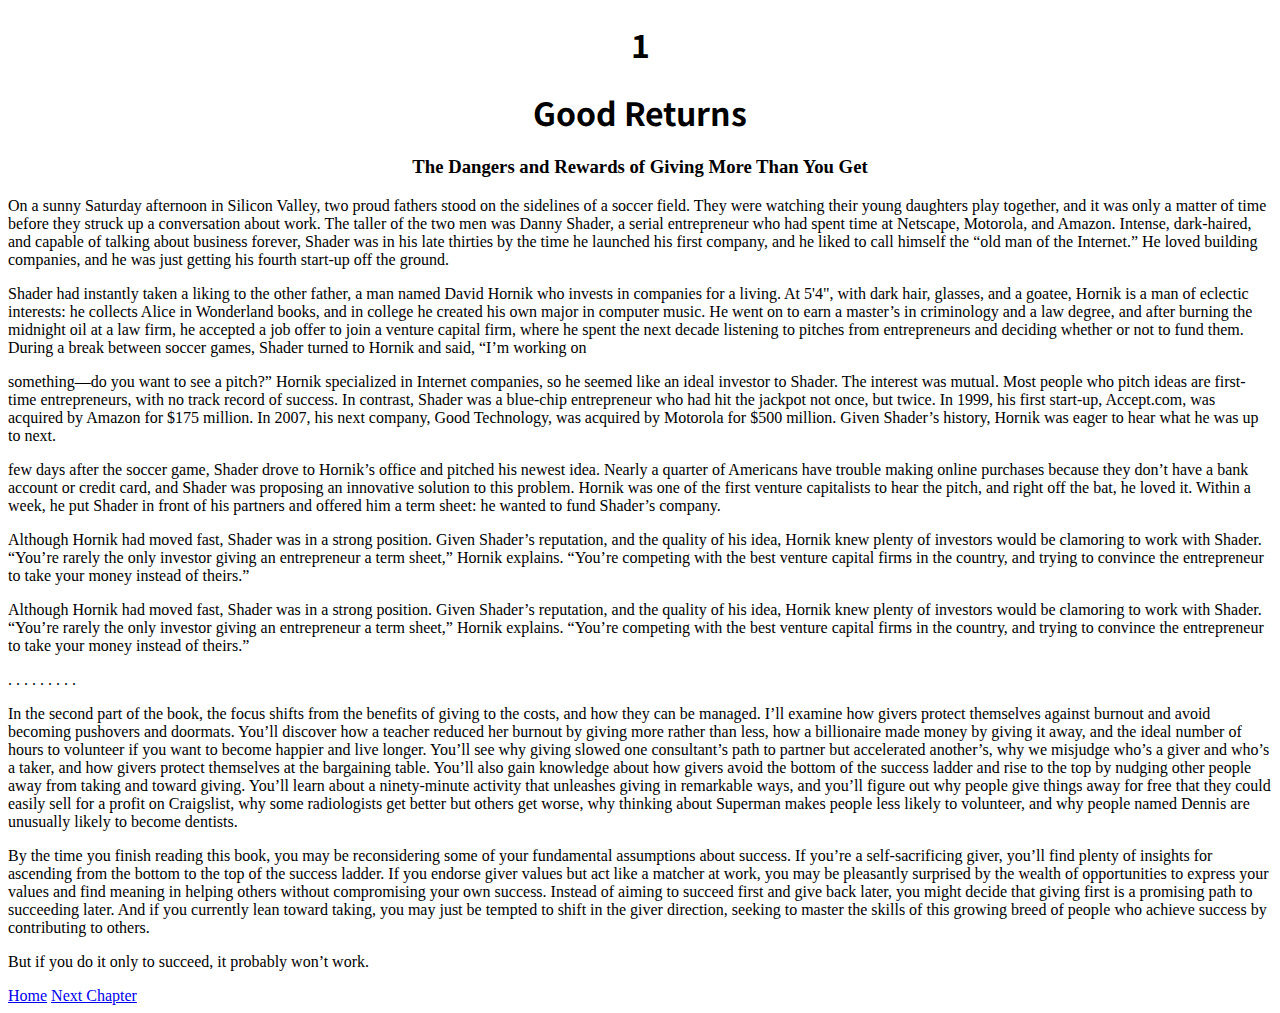
<file: GoodReturn.html>
<!DOCTYPE html>
<html lang="en">
  <head>
    <meta charset="UTF-8" />
    <meta http-equiv="X-UA-Compatible" content="IE=edge" />
    <meta name="viewport" content="width=device-width, initial-scale=1.0" />
    <link
      href="https://cdn.jsdelivr.net/npm/bootstrap@5.1.3/dist/css/bootstrap.min.css"
      rel="stylesheet"
      integrity="sha384-1BmE4kWBq78iYhFldvKuhfTAU6auU8tT94WrHftjDbrCEXSU1oBoqyl2QvZ6jIW3"
      crossorigin="anonymous"
    />
    <script
      src="https://cdn.jsdelivr.net/npm/@popperjs/core@2.10.2/dist/umd/popper.min.js"
      integrity="sha384-7+zCNj/IqJ95wo16oMtfsKbZ9ccEh31eOz1HGyDuCQ6wgnyJNSYdrPa03rtR1zdB"
      crossorigin="anonymous"
    ></script>
    <script
      src="https://cdn.jsdelivr.net/npm/bootstrap@5.1.3/dist/js/bootstrap.min.js"
      integrity="sha384-QJHtvGhmr9XOIpI6YVutG+2QOK9T+ZnN4kzFN1RtK3zEFEIsxhlmWl5/YESvpZ13"
      crossorigin="anonymous"
    ></script>
    <link rel="preconnect" href="https://fonts.googleapis.com" />
    <link rel="preconnect" href="https://fonts.gstatic.com" crossorigin />
    <link
      href="https://fonts.googleapis.com/css2?family=Noto+Sans+JP:wght@700&display=swap"
      rel="stylesheet"
    />
    <link rel="stylesheet" href="styles.css" />
    <title>The Good Return</title>
  </head>
  <body class="p-3 mb-2 bg-dark text-white">
    <h1>1</h1>
    <h1>Good Returns</h1>
    <h3>The Dangers and Rewards of Giving More Than You Get</h3>

    <div class="container">
      <p>
        On a sunny Saturday afternoon in Silicon Valley, two proud fathers stood
        on the sidelines of a soccer field. They were watching their young
        daughters play together, and it was only a matter of time before they
        struck up a conversation about work. The taller of the two men was Danny
        Shader, a serial entrepreneur who had spent time at Netscape, Motorola,
        and Amazon. Intense, dark-haired, and capable of talking about business
        forever, Shader was in his late thirties by the time he launched his
        first company, and he liked to call himself the “old man of the
        Internet.” He loved building companies, and he was just getting his
        fourth start-up off the ground.
      </p>
      <p>
        Shader had instantly taken a liking to the other father, a man named
        David Hornik who invests in companies for a living. At 5'4", with dark
        hair, glasses, and a goatee, Hornik is a man of eclectic interests: he
        collects Alice in Wonderland books, and in college he created his own
        major in computer music. He went on to earn a master’s in criminology
        and a law degree, and after burning the midnight oil at a law firm, he
        accepted a job offer to join a venture capital firm, where he spent the
        next decade listening to pitches from entrepreneurs and deciding whether
        or not to fund them. During a break between soccer games, Shader turned
        to Hornik and said, “I’m working on
      </p>
      <p>
        something—do you want to see a pitch?” Hornik specialized in Internet
        companies, so he seemed like an ideal investor to Shader. The interest
        was mutual. Most people who pitch ideas are first-time entrepreneurs,
        with no track record of success. In contrast, Shader was a blue-chip
        entrepreneur who had hit the jackpot not once, but twice. In 1999, his
        first start-up, Accept.com, was acquired by Amazon for $175 million. In
        2007, his next company, Good Technology, was acquired by Motorola for
        $500 million. Given Shader’s history, Hornik was eager to hear what he
        was up to next.
      </p>
    </div>
    <div class="container">
      <p>
        few days after the soccer game, Shader drove to Hornik’s office and
        pitched his newest idea. Nearly a quarter of Americans have trouble
        making online purchases because they don’t have a bank account or credit
        card, and Shader was proposing an innovative solution to this problem.
        Hornik was one of the first venture capitalists to hear the pitch, and
        right off the bat, he loved it. Within a week, he put Shader in front of
        his partners and offered him a term sheet: he wanted to fund Shader’s
        company.
      </p>
      <p>
        Although Hornik had moved fast, Shader was in a strong position. Given
        Shader’s reputation, and the quality of his idea, Hornik knew plenty of
        investors would be clamoring to work with Shader. “You’re rarely the
        only investor giving an entrepreneur a term sheet,” Hornik explains.
        “You’re competing with the best venture capital firms in the country,
        and trying to convince the entrepreneur to take your money instead of
        theirs.”
      </p>
      <p>
        Although Hornik had moved fast, Shader was in a strong position. Given
        Shader’s reputation, and the quality of his idea, Hornik knew plenty of
        investors would be clamoring to work with Shader. “You’re rarely the
        only investor giving an entrepreneur a term sheet,” Hornik explains.
        “You’re competing with the best venture capital firms in the country,
        and trying to convince the entrepreneur to take your money instead of
        theirs.”
      </p>
      <p>. . . . . . . . .</p>
    </div>

    <div class="container">
      <p>
        In the second part of the book, the focus shifts from the benefits of
        giving to the costs, and how they can be managed. I’ll examine how
        givers protect themselves against burnout and avoid becoming pushovers
        and doormats. You’ll discover how a teacher reduced her burnout by
        giving more rather than less, how a billionaire made money by giving it
        away, and the ideal number of hours to volunteer if you want to become
        happier and live longer. You’ll see why giving slowed one consultant’s
        path to partner but accelerated another’s, why we misjudge who’s a giver
        and who’s a taker, and how givers protect themselves at the bargaining
        table. You’ll also gain knowledge about how givers avoid the bottom of
        the success ladder and rise to the top by nudging other people away from
        taking and toward giving. You’ll learn about a ninety-minute activity
        that unleashes giving in remarkable ways, and you’ll figure out why
        people give things away for free that they could easily sell for a
        profit on Craigslist, why some radiologists get better but others get
        worse, why thinking about Superman makes people less likely to
        volunteer, and why people named Dennis are unusually likely to become
        dentists.
      </p>
      <p>
        By the time you finish reading this book, you may be reconsidering some
        of your fundamental assumptions about success. If you’re a
        self-sacrificing giver, you’ll find plenty of insights for ascending
        from the bottom to the top of the success ladder. If you endorse giver
        values but act like a matcher at work, you may be pleasantly surprised
        by the wealth of opportunities to express your values and find meaning
        in helping others without compromising your own success. Instead of
        aiming to succeed first and give back later, you might decide that
        giving first is a promising path to succeeding later. And if you
        currently lean toward taking, you may just be tempted to shift in the
        giver direction, seeking to master the skills of this growing breed of
        people who achieve success by contributing to others.
      </p>
      <p>But if you do it only to succeed, it probably won’t work.</p>
    </div>
    <div class="container">
      <a
        class="nav nav-pills flex-column flex-sm-row"
        aria-current="page"
        href="index.html" 
        >Home</a>
        <a class="nav nav-pills flex-column flex-sm-row" id="anchor"
        aria-current="page" href="Peacock.html">Next Chapter</a>
    </div>
  </body>
</html>
</file>
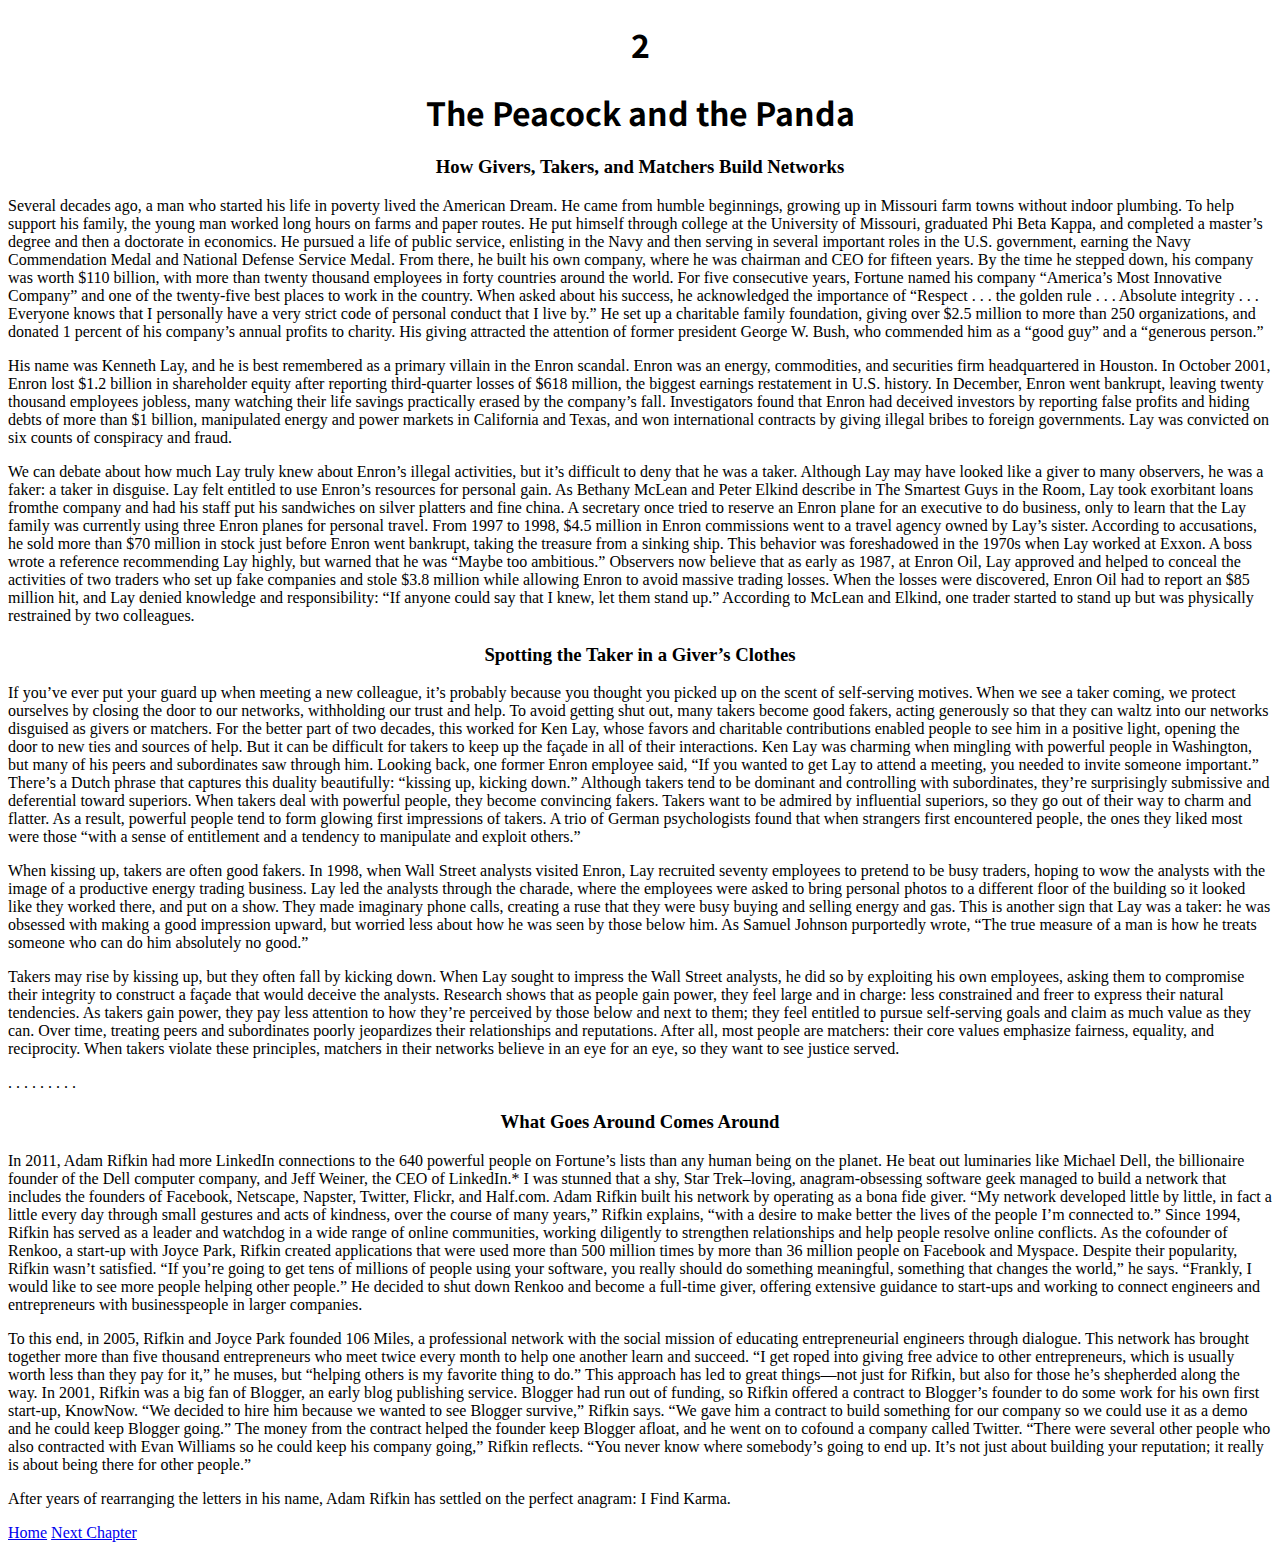
<file: Peacock.html>
<!DOCTYPE html>
<html lang="en">
  <head>
    <meta charset="UTF-8" />
    <meta http-equiv="X-UA-Compatible" content="IE=edge" />
    <meta name="viewport" content="width=device-width, initial-scale=1.0" />
    <link
      href="https://cdn.jsdelivr.net/npm/bootstrap@5.1.3/dist/css/bootstrap.min.css"
      rel="stylesheet"
      integrity="sha384-1BmE4kWBq78iYhFldvKuhfTAU6auU8tT94WrHftjDbrCEXSU1oBoqyl2QvZ6jIW3"
      crossorigin="anonymous"
    />
    <script
      src="https://cdn.jsdelivr.net/npm/@popperjs/core@2.10.2/dist/umd/popper.min.js"
      integrity="sha384-7+zCNj/IqJ95wo16oMtfsKbZ9ccEh31eOz1HGyDuCQ6wgnyJNSYdrPa03rtR1zdB"
      crossorigin="anonymous"
    ></script>
    <script
      src="https://cdn.jsdelivr.net/npm/bootstrap@5.1.3/dist/js/bootstrap.min.js"
      integrity="sha384-QJHtvGhmr9XOIpI6YVutG+2QOK9T+ZnN4kzFN1RtK3zEFEIsxhlmWl5/YESvpZ13"
      crossorigin="anonymous"
    ></script>
    <link rel="preconnect" href="https://fonts.googleapis.com" />
    <link rel="preconnect" href="https://fonts.gstatic.com" crossorigin />
    <link
      href="https://fonts.googleapis.com/css2?family=Noto+Sans+JP:wght@700&display=swap"
      rel="stylesheet"
    />
    <link rel="stylesheet" href="styles.css" />
    <title>The Peacock and the Panda</title>
  </head>
  <body class="p-3 mb-2 bg-dark text-white">
    <h1>2</h1>
    <h1>The Peacock and the Panda</h1>
    <h3>How Givers, Takers, and Matchers Build Networks</h3>

    <div class="container">
      <p>
        Several decades ago, a man who started his life in poverty lived the
        American Dream. He came from humble beginnings, growing up in Missouri
        farm towns without indoor plumbing. To help support his family, the
        young man worked long hours on farms and paper routes. He put himself
        through college at the University of Missouri, graduated Phi Beta Kappa,
        and completed a master’s degree and then a doctorate in economics. He
        pursued a life of public service, enlisting in the Navy and then serving
        in several important roles in the U.S. government, earning the Navy
        Commendation Medal and National Defense Service Medal. From there, he
        built his own company, where he was chairman and CEO for fifteen years.
        By the time he stepped down, his company was worth $110 billion, with
        more than twenty thousand employees in forty countries around the world.
        For five consecutive years, Fortune named his company “America’s Most
        Innovative Company” and one of the twenty-five best places to work in
        the country. When asked about his success, he acknowledged the
        importance of “Respect . . . the golden rule . . . Absolute integrity .
        . . Everyone knows that I personally have a very strict code of personal
        conduct that I live by.” He set up a charitable family foundation,
        giving over $2.5 million to more than 250 organizations, and donated 1
        percent of his company’s annual profits to charity. His giving attracted
        the attention of former president George W. Bush, who commended him as a
        “good guy” and a “generous person.”
      </p>
      <p>
        His name was Kenneth Lay, and he is best remembered as a primary villain
        in the Enron scandal. Enron was an energy, commodities, and securities
        firm headquartered in Houston. In October 2001, Enron lost $1.2 billion
        in shareholder equity after reporting third-quarter losses of $618
        million, the biggest earnings restatement in U.S. history. In December,
        Enron went bankrupt, leaving twenty thousand employees jobless, many
        watching their life savings practically erased by the company’s fall.
        Investigators found that Enron had deceived investors by reporting false
        profits and hiding debts of more than $1 billion, manipulated energy and
        power markets in California and Texas, and won international contracts
        by giving illegal bribes to foreign governments. Lay was convicted on
        six counts of conspiracy and fraud.
      </p>
      <p>
        We can debate about how much Lay truly knew about Enron’s illegal
        activities, but it’s difficult to deny that he was a taker. Although Lay
        may have looked like a giver to many observers, he was a faker: a taker
        in disguise. Lay felt entitled to use Enron’s resources for personal
        gain. As Bethany McLean and Peter Elkind describe in The Smartest Guys
        in the Room, Lay took exorbitant loans fromthe company and had his staff
        put his sandwiches on silver platters and fine china. A secretary once
        tried to reserve an Enron plane for an executive to do business, only to
        learn that the Lay family was currently using three Enron planes for
        personal travel. From 1997 to 1998, $4.5 million in Enron commissions
        went to a travel agency owned by Lay’s sister. According to accusations,
        he sold more than $70 million in stock just before Enron went bankrupt,
        taking the treasure from a sinking ship. This behavior was foreshadowed
        in the 1970s when Lay worked at Exxon. A boss wrote a reference
        recommending Lay highly, but warned that he was “Maybe too ambitious.”
        Observers now believe that as early as 1987, at Enron Oil, Lay approved
        and helped to conceal the activities of two traders who set up fake
        companies and stole $3.8 million while allowing Enron to avoid massive
        trading losses. When the losses were discovered, Enron Oil had to report
        an $85 million hit, and Lay denied knowledge and responsibility: “If
        anyone could say that I knew, let them stand up.” According to McLean
        and Elkind, one trader started to stand up but was physically restrained
        by two colleagues.
      </p>
    </div>
    <div class="container">
      <h3>Spotting the Taker in a Giver’s Clothes</h3>
      <p>
        If you’ve ever put your guard up when meeting a new colleague, it’s
        probably because you thought you picked up on the scent of self-serving
        motives. When we see a taker coming, we protect ourselves by closing the
        door to our networks, withholding our trust and help. To avoid getting
        shut out, many takers become good fakers, acting generously so that they
        can waltz into our networks disguised as givers or matchers. For the
        better part of two decades, this worked for Ken Lay, whose favors and
        charitable contributions enabled people to see him in a positive light,
        opening the door to new ties and sources of help. But it can be
        difficult for takers to keep up the façade in all of their interactions.
        Ken Lay was charming when mingling with powerful people in Washington,
        but many of his peers and subordinates saw through him. Looking back,
        one former Enron employee said, “If you wanted to get Lay to attend a
        meeting, you needed to invite someone important.” There’s a Dutch phrase
        that captures this duality beautifully: “kissing up, kicking down.”
        Although takers tend to be dominant and controlling with subordinates,
        they’re surprisingly submissive and deferential toward superiors. When
        takers deal with powerful people, they become convincing fakers. Takers
        want to be admired by influential superiors, so they go out of their way
        to charm and flatter. As a result, powerful people tend to form glowing
        first impressions of takers. A trio of German psychologists found that
        when strangers first encountered people, the ones they liked most were
        those “with a sense of entitlement and a tendency to manipulate and
        exploit others.”
      </p>
      <p>
        When kissing up, takers are often good fakers. In 1998, when Wall Street
        analysts visited Enron, Lay recruited seventy employees to pretend to be
        busy traders, hoping to wow the analysts with the image of a productive
        energy trading business. Lay led the analysts through the charade, where
        the employees were asked to bring personal photos to a different floor
        of the building so it looked like they worked there, and put on a show.
        They made imaginary phone calls, creating a ruse that they were busy
        buying and selling energy and gas. This is another sign that Lay was a
        taker: he was obsessed with making a good impression upward, but worried
        less about how he was seen by those below him. As Samuel Johnson
        purportedly wrote, “The true measure of a man is how he treats someone
        who can do him absolutely no good.”
      </p>
      <p>
        Takers may rise by kissing up, but they often fall by kicking down. When
        Lay sought to impress the Wall Street analysts, he did so by exploiting
        his own employees, asking them to compromise their integrity to
        construct a façade that would deceive the analysts. Research shows that
        as people gain power, they feel large and in charge: less constrained
        and freer to express their natural tendencies. As takers gain power,
        they pay less attention to how they’re perceived by those below and next
        to them; they feel entitled to pursue self-serving goals and claim as
        much value as they can. Over time, treating peers and subordinates
        poorly jeopardizes their relationships and reputations. After all, most
        people are matchers: their core values emphasize fairness, equality, and
        reciprocity. When takers violate these principles, matchers in their
        networks believe in an eye for an eye, so they want to see justice
        served.
      </p>
      <p>. . . . . . . . .</p>
    </div>

    <div class="container">
      <h3>What Goes Around Comes Around</h3>
      <p>
        In 2011, Adam Rifkin had more LinkedIn connections to the 640 powerful
        people on Fortune’s lists than any human being on the planet. He beat
        out luminaries like Michael Dell, the billionaire founder of the Dell
        computer company, and Jeff Weiner, the CEO of LinkedIn.* I was stunned
        that a shy, Star Trek–loving, anagram-obsessing software geek managed to
        build a network that includes the founders of Facebook, Netscape,
        Napster, Twitter, Flickr, and Half.com. Adam Rifkin built his network by
        operating as a bona fide giver. “My network developed little by little,
        in fact a little every day through small gestures and acts of kindness,
        over the course of many years,” Rifkin explains, “with a desire to make
        better the lives of the people I’m connected to.” Since 1994, Rifkin has
        served as a leader and watchdog in a wide range of online communities,
        working diligently to strengthen relationships and help people resolve
        online conflicts. As the cofounder of Renkoo, a start-up with Joyce
        Park, Rifkin created applications that were used more than 500 million
        times by more than 36 million people on Facebook and Myspace. Despite
        their popularity, Rifkin wasn’t satisfied. “If you’re going to get tens
        of millions of people using your software, you really should do
        something meaningful, something that changes the world,” he says.
        “Frankly, I would like to see more people helping other people.” He
        decided to shut down Renkoo and become a full-time giver, offering
        extensive guidance to start-ups and working to connect engineers and
        entrepreneurs with businesspeople in larger companies.
      </p>
      <p>
        To this end, in 2005, Rifkin and Joyce Park founded 106 Miles, a
        professional network with the social mission of educating
        entrepreneurial engineers through dialogue. This network has brought
        together more than five thousand entrepreneurs who meet twice every
        month to help one another learn and succeed. “I get roped into giving
        free advice to other entrepreneurs, which is usually worth less than
        they pay for it,” he muses, but “helping others is my favorite thing to
        do.” This approach has led to great things—not just for Rifkin, but also
        for those he’s shepherded along the way. In 2001, Rifkin was a big fan
        of Blogger, an early blog publishing service. Blogger had run out of
        funding, so Rifkin offered a contract to Blogger’s founder to do some
        work for his own first start-up, KnowNow. “We decided to hire him
        because we wanted to see Blogger survive,” Rifkin says. “We gave him a
        contract to build something for our company so we could use it as a demo
        and he could keep Blogger going.” The money from the contract helped the
        founder keep Blogger afloat, and he went on to cofound a company called
        Twitter. “There were several other people who also contracted with Evan
        Williams so he could keep his company going,” Rifkin reflects. “You
        never know where somebody’s going to end up. It’s not just about
        building your reputation; it really is about being there for other
        people.”
      </p>
      <p>
        After years of rearranging the letters in his name, Adam Rifkin has
        settled on the perfect anagram: I Find Karma.
      </p>
    </div>
    <div class="container">
      <a
        class="nav nav-pills flex-column flex-sm-row"
        aria-current="page"
        href="index.html"
        >Home</a
      >
      <a
        class="nav nav-pills flex-column flex-sm-row"
        id="anchor"
        aria-current="page"
        href="Ripple.html"
        >Next Chapter</a
      >
    </div>
  </body>
</html>
</file>
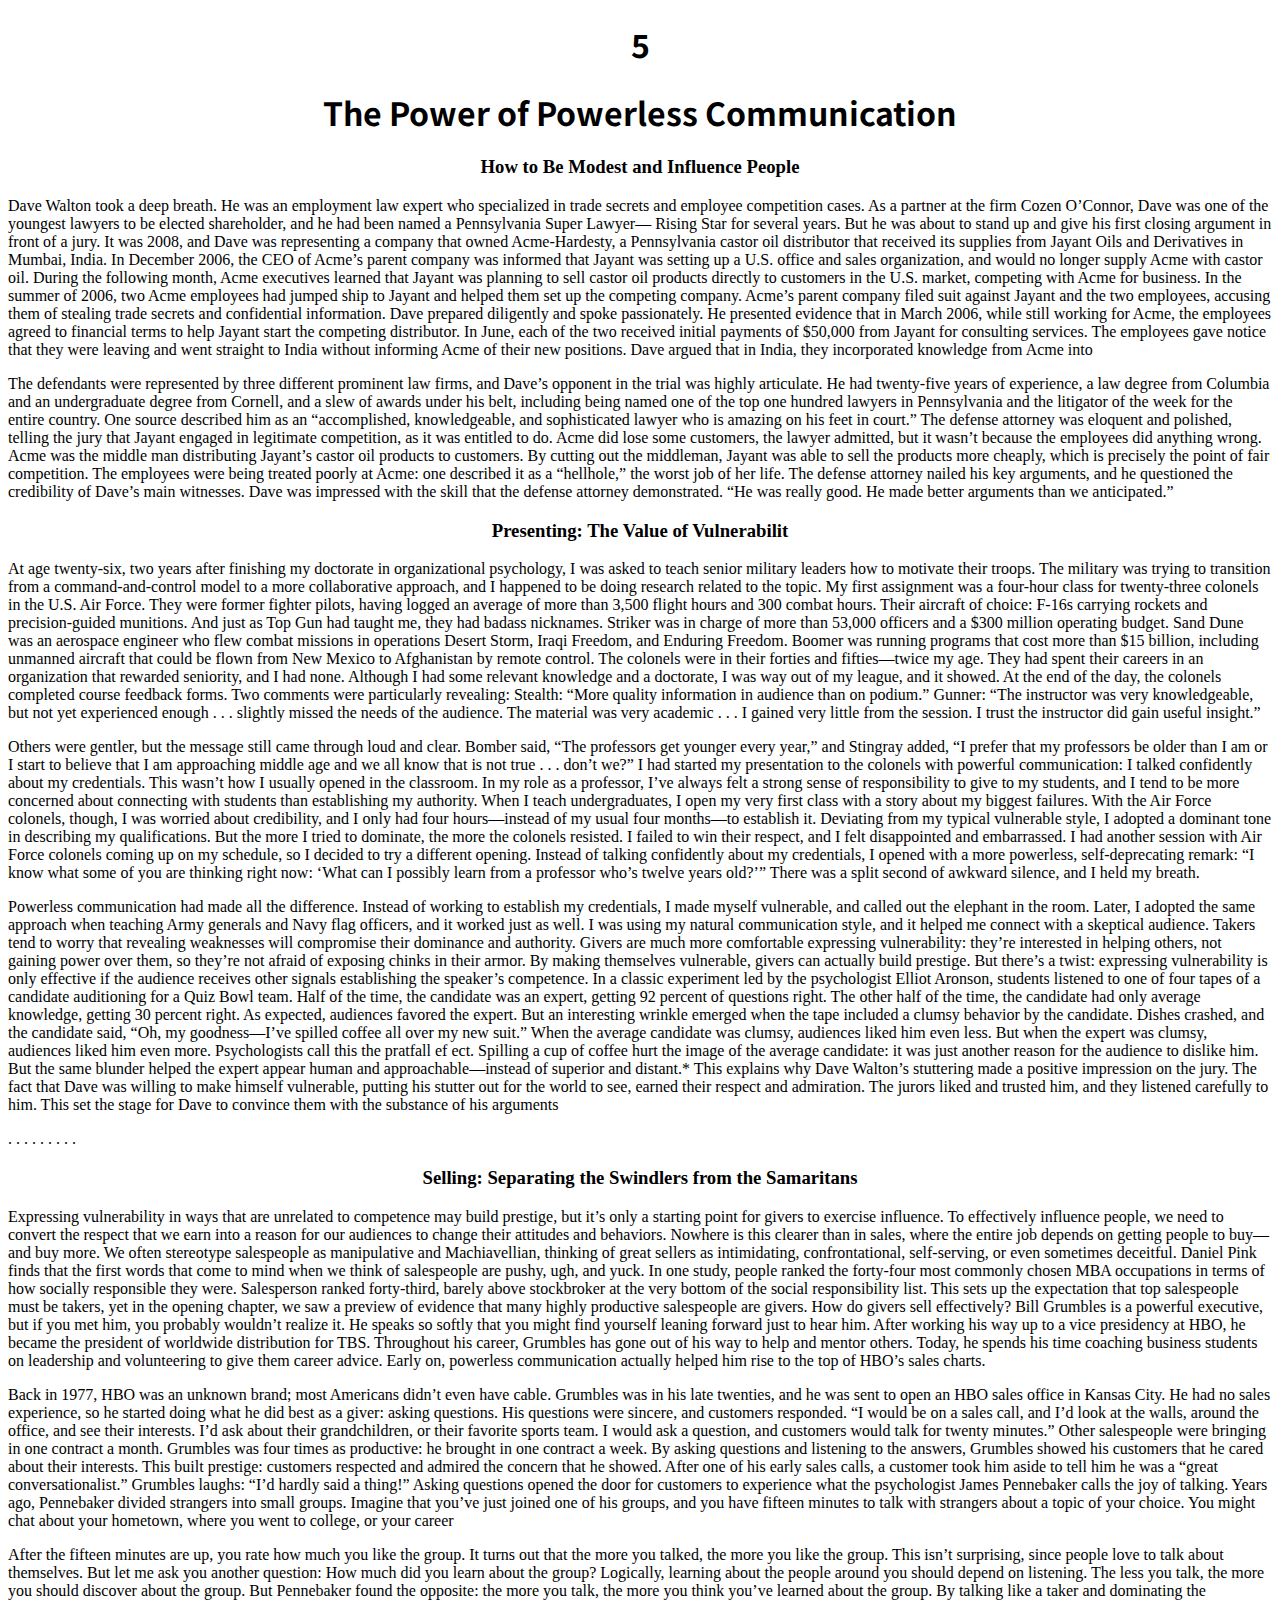
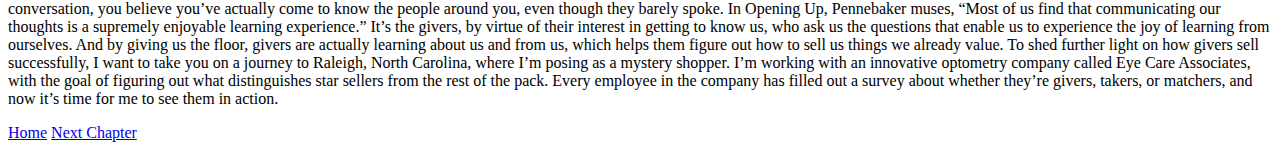
<file: Powerless.html>
<!DOCTYPE html>
<html lang="en">
  <head>
    <meta charset="UTF-8" />
    <meta http-equiv="X-UA-Compatible" content="IE=edge" />
    <meta name="viewport" content="width=device-width, initial-scale=1.0" />
    <link
      href="https://cdn.jsdelivr.net/npm/bootstrap@5.1.3/dist/css/bootstrap.min.css"
      rel="stylesheet"
      integrity="sha384-1BmE4kWBq78iYhFldvKuhfTAU6auU8tT94WrHftjDbrCEXSU1oBoqyl2QvZ6jIW3"
      crossorigin="anonymous"
    />
    <script
      src="https://cdn.jsdelivr.net/npm/@popperjs/core@2.10.2/dist/umd/popper.min.js"
      integrity="sha384-7+zCNj/IqJ95wo16oMtfsKbZ9ccEh31eOz1HGyDuCQ6wgnyJNSYdrPa03rtR1zdB"
      crossorigin="anonymous"
    ></script>
    <script
      src="https://cdn.jsdelivr.net/npm/bootstrap@5.1.3/dist/js/bootstrap.min.js"
      integrity="sha384-QJHtvGhmr9XOIpI6YVutG+2QOK9T+ZnN4kzFN1RtK3zEFEIsxhlmWl5/YESvpZ13"
      crossorigin="anonymous"
    ></script>
    <link rel="preconnect" href="https://fonts.googleapis.com" />
    <link rel="preconnect" href="https://fonts.gstatic.com" crossorigin />
    <link
      href="https://fonts.googleapis.com/css2?family=Noto+Sans+JP:wght@700&display=swap"
      rel="stylesheet"
    />
    <link rel="stylesheet" href="styles.css" />
    <title>The Power of Powerless Communication</title>
  </head>
  <body class="p-3 mb-2 bg-dark text-white">
    <h1>5</h1>
    <h1>The Power of Powerless Communication</h1>
    <h3>How to Be Modest and Influence People</h3>

    <div class="container">
      <p>
        Dave Walton took a deep breath. He was an employment law expert who specialized in trade secrets
and employee competition cases. As a partner at the firm Cozen O’Connor, Dave was one of the
youngest lawyers to be elected shareholder, and he had been named a Pennsylvania Super Lawyer—
Rising Star for several years. But he was about to stand up and give his first closing argument in front
of a jury.
It was 2008, and Dave was representing a company that owned Acme-Hardesty, a Pennsylvania
castor oil distributor that received its supplies from Jayant Oils and Derivatives in Mumbai, India. In
December 2006, the CEO of Acme’s parent company was informed that Jayant was setting up a U.S.
office and sales organization, and would no longer supply Acme with castor oil. During the following
month, Acme executives learned that Jayant was planning to sell castor oil products directly to
customers in the U.S. market, competing with Acme for business.
In the summer of 2006, two Acme employees had jumped ship to Jayant and helped them set up
the competing company. Acme’s parent company filed suit against Jayant and the two employees,
accusing them of stealing trade secrets and confidential information.
Dave prepared diligently and spoke passionately. He presented evidence that in March 2006,
while still working for Acme, the employees agreed to financial terms to help Jayant start the
competing distributor. In June, each of the two received initial payments of $50,000 from Jayant for
consulting services.
The employees gave notice that they were leaving and went straight to India without informing
Acme of their new positions. Dave argued that in India, they incorporated knowledge from Acme into
      </p>
      <p>
        The defendants were represented by three different prominent law firms, and Dave’s opponent in
the trial was highly articulate. He had twenty-five years of experience, a law degree from Columbia
and an undergraduate degree from Cornell, and a slew of awards under his belt, including being
named one of the top one hundred lawyers in Pennsylvania and the litigator of the week for the entire
country. One source described him as an “accomplished, knowledgeable, and sophisticated lawyer
who is amazing on his feet in court.”
The defense attorney was eloquent and polished, telling the jury that Jayant engaged in legitimate
competition, as it was entitled to do. Acme did lose some customers, the lawyer admitted, but it
wasn’t because the employees did anything wrong. Acme was the middle man distributing Jayant’s
castor oil products to customers. By cutting out the middleman, Jayant was able to sell the products
more cheaply, which is precisely the point of fair competition. The employees were being treated
poorly at Acme: one described it as a “hellhole,” the worst job of her life. The defense attorney
nailed his key arguments, and he questioned the credibility of Dave’s main witnesses. Dave was
impressed with the skill that the defense attorney demonstrated. “He was really good. He made better
arguments than we anticipated.”
      </p>
      <p>
        
      </p>
    </div>
    <div class="container">
      <h3>Presenting: The Value of Vulnerabilit</h3>
      <p>
        At age twenty-six, two years after finishing my doctorate in organizational psychology, I was asked to
teach senior military leaders how to motivate their troops. The military was trying to transition from a
command-and-control model to a more collaborative approach, and I happened to be doing research
related to the topic. My first assignment was a four-hour class for twenty-three colonels in the U.S.
Air Force. They were former fighter pilots, having logged an average of more than 3,500 flight hours
and 300 combat hours. Their aircraft of choice: F-16s carrying rockets and precision-guided
munitions. And just as Top Gun had taught me, they had badass nicknames.
Striker was in charge of more than 53,000 officers and a $300 million operating budget. Sand
Dune was an aerospace engineer who flew combat missions in operations Desert Storm, Iraqi
Freedom, and Enduring Freedom. Boomer was running programs that cost more than $15 billion,
including unmanned aircraft that could be flown from New Mexico to Afghanistan by remote control.
The colonels were in their forties and fifties—twice my age. They had spent their careers in an
organization that rewarded seniority, and I had none. Although I had some relevant knowledge and a
doctorate, I was way out of my league, and it showed. At the end of the day, the colonels completed
course feedback forms. Two comments were particularly revealing:
Stealth: “More quality information in audience than on podium.”
Gunner: “The instructor was very knowledgeable, but not yet experienced
enough . . . slightly missed the needs of the audience. The material was very
academic . . . I gained very little from the session. I trust the instructor did
gain useful insight.”

      </p>
      <p>
        Others were gentler, but the message still came through loud and clear. Bomber said, “The
professors get younger every year,” and Stingray added, “I prefer that my professors be older than I
am or I start to believe that I am approaching middle age and we all know that is not true . . . don’t
we?”
I had started my presentation to the colonels with powerful communication: I talked confidently
about my credentials. This wasn’t how I usually opened in the classroom. In my role as a professor,
I’ve always felt a strong sense of responsibility to give to my students, and I tend to be more
concerned about connecting with students than establishing my authority. When I teach
undergraduates, I open my very first class with a story about my biggest failures. With the Air Force
colonels, though, I was worried about credibility, and I only had four hours—instead of my usual four
months—to establish it. Deviating from my typical vulnerable style, I adopted a dominant tone in
describing my qualifications. But the more I tried to dominate, the more the colonels resisted. I failed
to win their respect, and I felt disappointed and embarrassed.
I had another session with Air Force colonels coming up on my schedule, so I decided to try a
different opening. Instead of talking confidently about my credentials, I opened with a more
powerless, self-deprecating remark:
“I know what some of you are thinking right now:
‘What can I possibly learn from a professor who’s twelve years old?’”
There was a split second of awkward silence, and I held my breath.
      </p>
      <p>
        Powerless communication had made all the difference. Instead of working to establish my
credentials, I made myself vulnerable, and called out the elephant in the room. Later, I adopted the
same approach when teaching Army generals and Navy flag officers, and it worked just as well. I
was using my natural communication style, and it helped me connect with a skeptical audience.
Takers tend to worry that revealing weaknesses will compromise their dominance and authority.
Givers are much more comfortable expressing vulnerability: they’re interested in helping others, not
gaining power over them, so they’re not afraid of exposing chinks in their armor. By making
themselves vulnerable, givers can actually build prestige.
But there’s a twist: expressing vulnerability is only effective if the audience receives other signals
establishing the speaker’s competence. In a classic experiment led by the psychologist Elliot
Aronson, students listened to one of four tapes of a candidate auditioning for a Quiz Bowl team. Half
of the time, the candidate was an expert, getting 92 percent of questions right. The other half of the
time, the candidate had only average knowledge, getting 30 percent right.
As expected, audiences favored the expert. But an interesting wrinkle emerged when the tape
included a clumsy behavior by the candidate. Dishes crashed, and the candidate said, “Oh, my
goodness—I’ve spilled coffee all over my new suit.”
When the average candidate was clumsy, audiences liked him even less.
But when the expert was clumsy, audiences liked him even more.
Psychologists call this the pratfall ef ect. Spilling a cup of coffee hurt the image of the average
candidate: it was just another reason for the audience to dislike him. But the same blunder helped the
expert appear human and approachable—instead of superior and distant.* This explains why Dave
Walton’s stuttering made a positive impression on the jury. The fact that Dave was willing to make
himself vulnerable, putting his stutter out for the world to see, earned their respect and admiration.
The jurors liked and trusted him, and they listened carefully to him. This set the stage for Dave to
convince them with the substance of his arguments
      </p>
      <p>. . . . . . . . .</p>
    </div>

    <div class="container">
      <h3>Selling: Separating the Swindlers from the Samaritans</h3>
      <p>
        Expressing vulnerability in ways that are unrelated to competence may build prestige, but it’s only a
starting point for givers to exercise influence. To effectively influence people, we need to convert the
respect that we earn into a reason for our audiences to change their attitudes and behaviors. Nowhere
is this clearer than in sales, where the entire job depends on getting people to buy—and buy more. We
often stereotype salespeople as manipulative and Machiavellian, thinking of great sellers as
intimidating, confrontational, self-serving, or even sometimes deceitful. Daniel Pink finds that the first
words that come to mind when we think of salespeople are pushy, ugh, and yuck. In one study, people
ranked the forty-four most commonly chosen MBA occupations in terms of how socially responsible
they were. Salesperson ranked forty-third, barely above stockbroker at the very bottom of the social
responsibility list. This sets up the expectation that top salespeople must be takers, yet in the opening
chapter, we saw a preview of evidence that many highly productive salespeople are givers. How do
givers sell effectively?
Bill Grumbles is a powerful executive, but if you met him, you probably wouldn’t realize it. He
speaks so softly that you might find yourself leaning forward just to hear him. After working his way
up to a vice presidency at HBO, he became the president of worldwide distribution for TBS.
Throughout his career, Grumbles has gone out of his way to help and mentor others. Today, he spends
his time coaching business students on leadership and volunteering to give them career advice. Early
on, powerless communication actually helped him rise to the top of HBO’s sales charts.

      </p>
      <p>
        Back in 1977, HBO was an unknown brand; most Americans didn’t even have cable. Grumbles
was in his late twenties, and he was sent to open an HBO sales office in Kansas City. He had no sales
experience, so he started doing what he did best as a giver: asking questions. His questions were
sincere, and customers responded. “I would be on a sales call, and I’d look at the walls, around the
office, and see their interests. I’d ask about their grandchildren, or their favorite sports team. I would
ask a question, and customers would talk for twenty minutes.” Other salespeople were bringing in one
contract a month. Grumbles was four times as productive: he brought in one contract a week.
By asking questions and listening to the answers, Grumbles showed his customers that he cared
about their interests. This built prestige: customers respected and admired the concern that he
showed. After one of his early sales calls, a customer took him aside to tell him he was a “great
conversationalist.” Grumbles laughs: “I’d hardly said a thing!”
Asking questions opened the door for customers to experience what the psychologist James
Pennebaker calls the joy of talking. Years ago, Pennebaker divided strangers into small groups.
Imagine that you’ve just joined one of his groups, and you have fifteen minutes to talk with strangers
about a topic of your choice. You might chat about your hometown, where you went to college, or
your career
      </p>
      <p>
        After the fifteen minutes are up, you rate how much you like the group. It turns out that the more
you talked, the more you like the group. This isn’t surprising, since people love to talk about
themselves. But let me ask you another question: How much did you learn about the group?
Logically, learning about the people around you should depend on listening. The less you talk, the
more you should discover about the group. But Pennebaker found the opposite: the more you talk, the
more you think you’ve learned about the group. By talking like a taker and dominating the
conversation, you believe you’ve actually come to know the people around you, even though they
barely spoke. In Opening Up, Pennebaker muses, “Most of us find that communicating our thoughts is
a supremely enjoyable learning experience.”
It’s the givers, by virtue of their interest in getting to know us, who ask us the questions that enable
us to experience the joy of learning from ourselves. And by giving us the floor, givers are actually
learning about us and from us, which helps them figure out how to sell us things we already value.
To shed further light on how givers sell successfully, I want to take you on a journey to Raleigh,
North Carolina, where I’m posing as a mystery shopper. I’m working with an innovative optometry
company called Eye Care Associates, with the goal of figuring out what distinguishes star sellers
from the rest of the pack. Every employee in the company has filled out a survey about whether
they’re givers, takers, or matchers, and now it’s time for me to see them in action.
      </p>
    </div>
    <div class="container">
      <a
        class="nav nav-pills flex-column flex-sm-row"
        aria-current="page"
        href="index.html"
        >Home</a
      >
      <a
        class="nav nav-pills flex-column flex-sm-row"
        id="anchor"
        aria-current="page"
        href="Art.html"
        >Next Chapter</a
      >
    </div>
  </body>
</html>
</file>
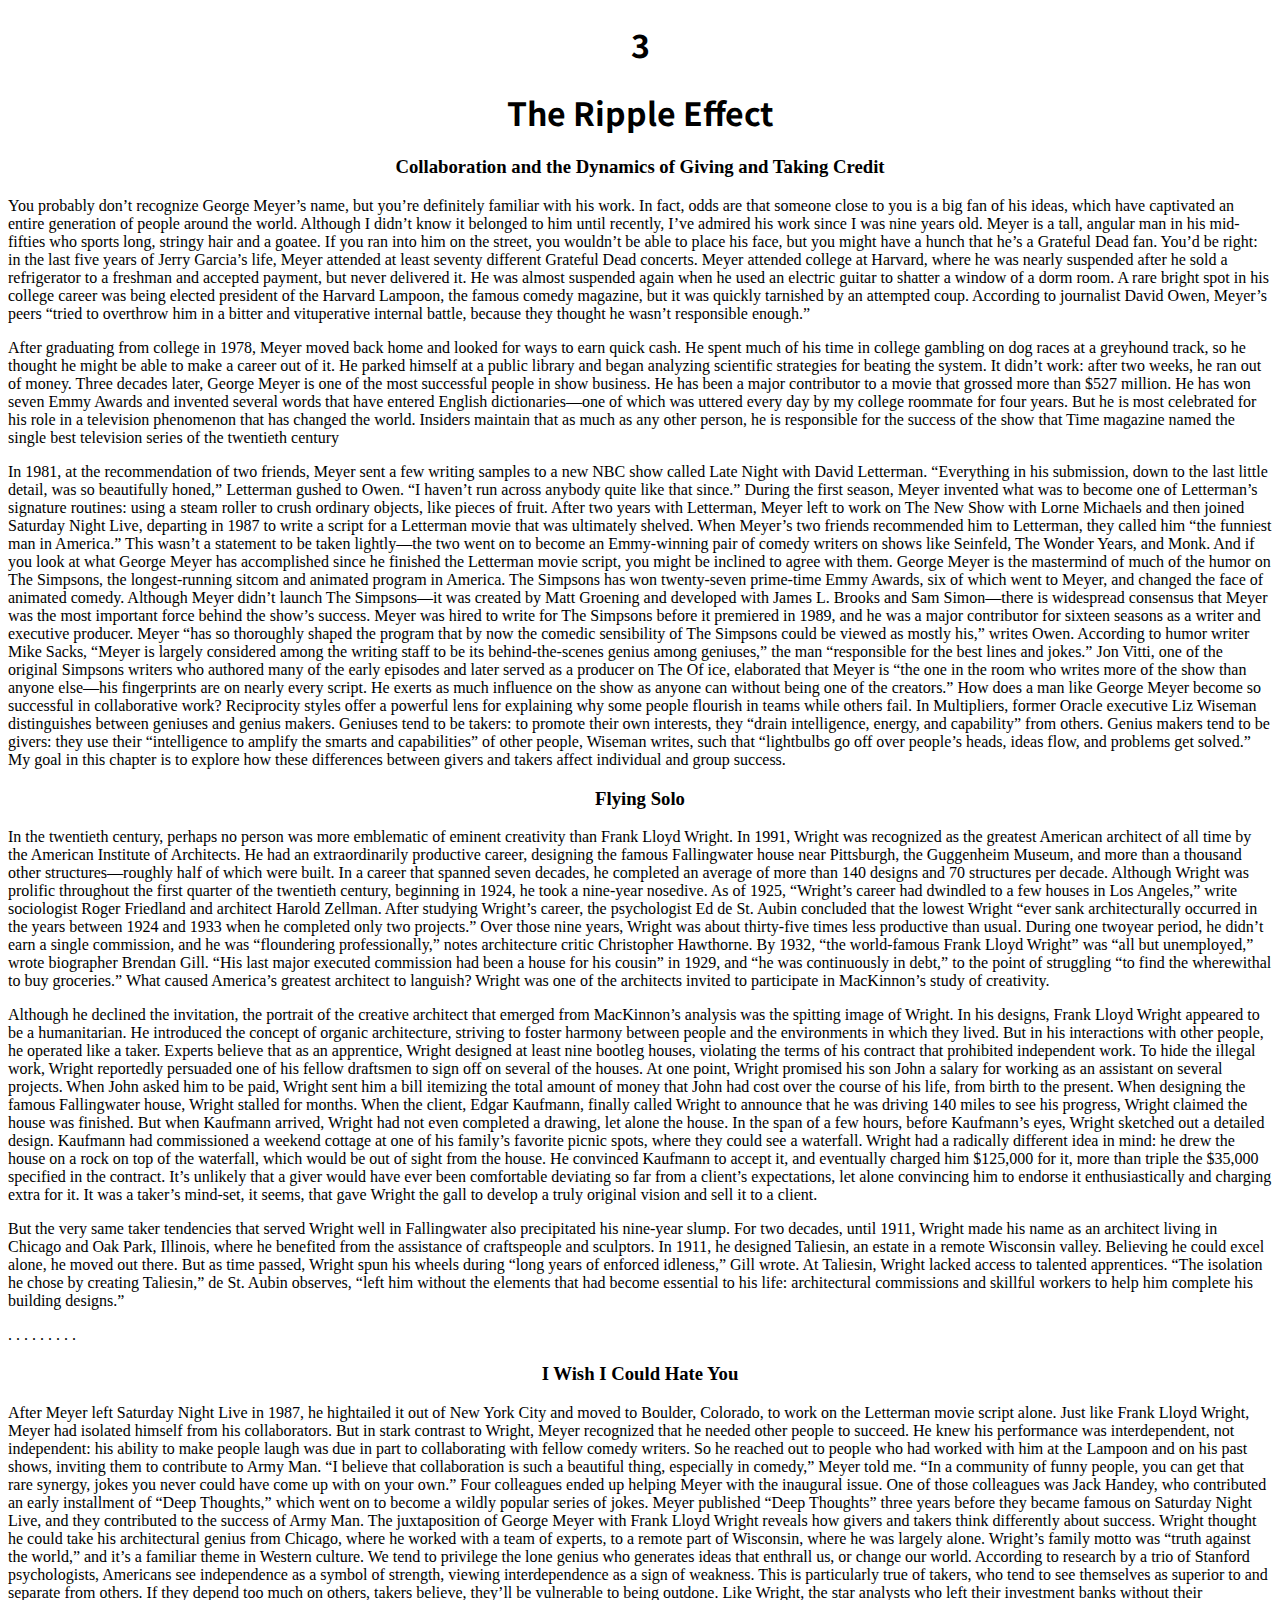
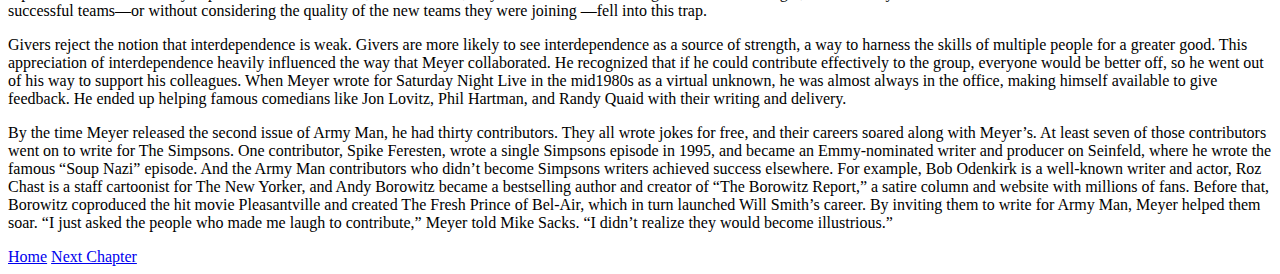
<file: Ripple.html>
<!DOCTYPE html>
<html lang="en">
  <head>
    <meta charset="UTF-8" />
    <meta http-equiv="X-UA-Compatible" content="IE=edge" />
    <meta name="viewport" content="width=device-width, initial-scale=1.0" />
    <link
      href="https://cdn.jsdelivr.net/npm/bootstrap@5.1.3/dist/css/bootstrap.min.css"
      rel="stylesheet"
      integrity="sha384-1BmE4kWBq78iYhFldvKuhfTAU6auU8tT94WrHftjDbrCEXSU1oBoqyl2QvZ6jIW3"
      crossorigin="anonymous"
    />
    <script
      src="https://cdn.jsdelivr.net/npm/@popperjs/core@2.10.2/dist/umd/popper.min.js"
      integrity="sha384-7+zCNj/IqJ95wo16oMtfsKbZ9ccEh31eOz1HGyDuCQ6wgnyJNSYdrPa03rtR1zdB"
      crossorigin="anonymous"
    ></script>
    <script
      src="https://cdn.jsdelivr.net/npm/bootstrap@5.1.3/dist/js/bootstrap.min.js"
      integrity="sha384-QJHtvGhmr9XOIpI6YVutG+2QOK9T+ZnN4kzFN1RtK3zEFEIsxhlmWl5/YESvpZ13"
      crossorigin="anonymous"
    ></script>
    <link rel="preconnect" href="https://fonts.googleapis.com" />
    <link rel="preconnect" href="https://fonts.gstatic.com" crossorigin />
    <link
      href="https://fonts.googleapis.com/css2?family=Noto+Sans+JP:wght@700&display=swap"
      rel="stylesheet"
    />
    <link rel="stylesheet" href="styles.css" />
    <title>The Ripple Effect</title>
  </head>
  <body class="p-3 mb-2 bg-dark text-white">
    <h1>3</h1>
    <h1>The Ripple Effect</h1>
    <h3>Collaboration and the Dynamics of Giving and Taking Credit</h3>

    <div class="container">
      <p>
        You probably don’t recognize George Meyer’s name, but you’re definitely
        familiar with his work. In fact, odds are that someone close to you is a
        big fan of his ideas, which have captivated an entire generation of
        people around the world. Although I didn’t know it belonged to him until
        recently, I’ve admired his work since I was nine years old. Meyer is a
        tall, angular man in his mid-fifties who sports long, stringy hair and a
        goatee. If you ran into him on the street, you wouldn’t be able to place
        his face, but you might have a hunch that he’s a Grateful Dead fan.
        You’d be right: in the last five years of Jerry Garcia’s life, Meyer
        attended at least seventy different Grateful Dead concerts. Meyer
        attended college at Harvard, where he was nearly suspended after he sold
        a refrigerator to a freshman and accepted payment, but never delivered
        it. He was almost suspended again when he used an electric guitar to
        shatter a window of a dorm room. A rare bright spot in his college
        career was being elected president of the Harvard Lampoon, the famous
        comedy magazine, but it was quickly tarnished by an attempted coup.
        According to journalist David Owen, Meyer’s peers “tried to overthrow
        him in a bitter and vituperative internal battle, because they thought
        he wasn’t responsible enough.”
      </p>
      <p>
        After graduating from college in 1978, Meyer moved back home and looked
        for ways to earn quick cash. He spent much of his time in college
        gambling on dog races at a greyhound track, so he thought he might be
        able to make a career out of it. He parked himself at a public library
        and began analyzing scientific strategies for beating the system. It
        didn’t work: after two weeks, he ran out of money. Three decades later,
        George Meyer is one of the most successful people in show business. He
        has been a major contributor to a movie that grossed more than $527
        million. He has won seven Emmy Awards and invented several words that
        have entered English dictionaries—one of which was uttered every day by
        my college roommate for four years. But he is most celebrated for his
        role in a television phenomenon that has changed the world. Insiders
        maintain that as much as any other person, he is responsible for the
        success of the show that Time magazine named the single best television
        series of the twentieth century
      </p>
      <p>
        In 1981, at the recommendation of two friends, Meyer sent a few writing
        samples to a new NBC show called Late Night with David Letterman.
        “Everything in his submission, down to the last little detail, was so
        beautifully honed,” Letterman gushed to Owen. “I haven’t run across
        anybody quite like that since.” During the first season, Meyer invented
        what was to become one of Letterman’s signature routines: using a steam
        roller to crush ordinary objects, like pieces of fruit. After two years
        with Letterman, Meyer left to work on The New Show with Lorne Michaels
        and then joined Saturday Night Live, departing in 1987 to write a script
        for a Letterman movie that was ultimately shelved. When Meyer’s two
        friends recommended him to Letterman, they called him “the funniest man
        in America.” This wasn’t a statement to be taken lightly—the two went on
        to become an Emmy-winning pair of comedy writers on shows like Seinfeld,
        The Wonder Years, and Monk. And if you look at what George Meyer has
        accomplished since he finished the Letterman movie script, you might be
        inclined to agree with them. George Meyer is the mastermind of much of
        the humor on The Simpsons, the longest-running sitcom and animated
        program in America. The Simpsons has won twenty-seven prime-time Emmy
        Awards, six of which went to Meyer, and changed the face of animated
        comedy. Although Meyer didn’t launch The Simpsons—it was created by Matt
        Groening and developed with James L. Brooks and Sam Simon—there is
        widespread consensus that Meyer was the most important force behind the
        show’s success. Meyer was hired to write for The Simpsons before it
        premiered in 1989, and he was a major contributor for sixteen seasons as
        a writer and executive producer. Meyer “has so thoroughly shaped the
        program that by now the comedic sensibility of The Simpsons could be
        viewed as mostly his,” writes Owen. According to humor writer Mike
        Sacks, “Meyer is largely considered among the writing staff to be its
        behind-the-scenes genius among geniuses,” the man “responsible for the
        best lines and jokes.” Jon Vitti, one of the original Simpsons writers
        who authored many of the early episodes and later served as a producer
        on The Of ice, elaborated that Meyer is “the one in the room who writes
        more of the show than anyone else—his fingerprints are on nearly every
        script. He exerts as much influence on the show as anyone can without
        being one of the creators.” How does a man like George Meyer become so
        successful in collaborative work? Reciprocity styles offer a powerful
        lens for explaining why some people flourish in teams while others fail.
        In Multipliers, former Oracle executive Liz Wiseman distinguishes
        between geniuses and genius makers. Geniuses tend to be takers: to
        promote their own interests, they “drain intelligence, energy, and
        capability” from others. Genius makers tend to be givers: they use their
        “intelligence to amplify the smarts and capabilities” of other people,
        Wiseman writes, such that “lightbulbs go off over people’s heads, ideas
        flow, and problems get solved.” My goal in this chapter is to explore
        how these differences between givers and takers affect individual and
        group success.
      </p>
    </div>
    <div class="container">
      <h3>Flying Solo</h3>
      <p>
        In the twentieth century, perhaps no person was more emblematic of
        eminent creativity than Frank Lloyd Wright. In 1991, Wright was
        recognized as the greatest American architect of all time by the
        American Institute of Architects. He had an extraordinarily productive
        career, designing the famous Fallingwater house near Pittsburgh, the
        Guggenheim Museum, and more than a thousand other structures—roughly
        half of which were built. In a career that spanned seven decades, he
        completed an average of more than 140 designs and 70 structures per
        decade. Although Wright was prolific throughout the first quarter of the
        twentieth century, beginning in 1924, he took a nine-year nosedive. As
        of 1925, “Wright’s career had dwindled to a few houses in Los Angeles,”
        write sociologist Roger Friedland and architect Harold Zellman. After
        studying Wright’s career, the psychologist Ed de St. Aubin concluded
        that the lowest Wright “ever sank architecturally occurred in the years
        between 1924 and 1933 when he completed only two projects.” Over those
        nine years, Wright was about thirty-five times less productive than
        usual. During one twoyear period, he didn’t earn a single commission,
        and he was “floundering professionally,” notes architecture critic
        Christopher Hawthorne. By 1932, “the world-famous Frank Lloyd Wright”
        was “all but unemployed,” wrote biographer Brendan Gill. “His last major
        executed commission had been a house for his cousin” in 1929, and “he
        was continuously in debt,” to the point of struggling “to find the
        wherewithal to buy groceries.” What caused America’s greatest architect
        to languish? Wright was one of the architects invited to participate in
        MacKinnon’s study of creativity.
      </p>
      <p>
        Although he declined the invitation, the portrait of the creative
        architect that emerged from MacKinnon’s analysis was the spitting image
        of Wright. In his designs, Frank Lloyd Wright appeared to be a
        humanitarian. He introduced the concept of organic architecture,
        striving to foster harmony between people and the environments in which
        they lived. But in his interactions with other people, he operated like
        a taker. Experts believe that as an apprentice, Wright designed at least
        nine bootleg houses, violating the terms of his contract that prohibited
        independent work. To hide the illegal work, Wright reportedly persuaded
        one of his fellow draftsmen to sign off on several of the houses. At one
        point, Wright promised his son John a salary for working as an assistant
        on several projects. When John asked him to be paid, Wright sent him a
        bill itemizing the total amount of money that John had cost over the
        course of his life, from birth to the present. When designing the famous
        Fallingwater house, Wright stalled for months. When the client, Edgar
        Kaufmann, finally called Wright to announce that he was driving 140
        miles to see his progress, Wright claimed the house was finished. But
        when Kaufmann arrived, Wright had not even completed a drawing, let
        alone the house. In the span of a few hours, before Kaufmann’s eyes,
        Wright sketched out a detailed design. Kaufmann had commissioned a
        weekend cottage at one of his family’s favorite picnic spots, where they
        could see a waterfall. Wright had a radically different idea in mind: he
        drew the house on a rock on top of the waterfall, which would be out of
        sight from the house. He convinced Kaufmann to accept it, and eventually
        charged him $125,000 for it, more than triple the $35,000 specified in
        the contract. It’s unlikely that a giver would have ever been
        comfortable deviating so far from a client’s expectations, let alone
        convincing him to endorse it enthusiastically and charging extra for it.
        It was a taker’s mind-set, it seems, that gave Wright the gall to
        develop a truly original vision and sell it to a client.
      </p>
      <p>
        But the very same taker tendencies that served Wright well in
        Fallingwater also precipitated his nine-year slump. For two decades,
        until 1911, Wright made his name as an architect living in Chicago and
        Oak Park, Illinois, where he benefited from the assistance of
        craftspeople and sculptors. In 1911, he designed Taliesin, an estate in
        a remote Wisconsin valley. Believing he could excel alone, he moved out
        there. But as time passed, Wright spun his wheels during “long years of
        enforced idleness,” Gill wrote. At Taliesin, Wright lacked access to
        talented apprentices. “The isolation he chose by creating Taliesin,” de
        St. Aubin observes, “left him without the elements that had become
        essential to his life: architectural commissions and skillful workers to
        help him complete his building designs.”
      </p>
      <p>. . . . . . . . .</p>
    </div>

    <div class="container">
      <h3>I Wish I Could Hate You</h3>
      <p>
        After Meyer left Saturday Night Live in 1987, he hightailed it out of
        New York City and moved to Boulder, Colorado, to work on the Letterman
        movie script alone. Just like Frank Lloyd Wright, Meyer had isolated
        himself from his collaborators. But in stark contrast to Wright, Meyer
        recognized that he needed other people to succeed. He knew his
        performance was interdependent, not independent: his ability to make
        people laugh was due in part to collaborating with fellow comedy
        writers. So he reached out to people who had worked with him at the
        Lampoon and on his past shows, inviting them to contribute to Army Man.
        “I believe that collaboration is such a beautiful thing, especially in
        comedy,” Meyer told me. “In a community of funny people, you can get
        that rare synergy, jokes you never could have come up with on your own.”
        Four colleagues ended up helping Meyer with the inaugural issue. One of
        those colleagues was Jack Handey, who contributed an early installment
        of “Deep Thoughts,” which went on to become a wildly popular series of
        jokes. Meyer published “Deep Thoughts” three years before they became
        famous on Saturday Night Live, and they contributed to the success of
        Army Man. The juxtaposition of George Meyer with Frank Lloyd Wright
        reveals how givers and takers think differently about success. Wright
        thought he could take his architectural genius from Chicago, where he
        worked with a team of experts, to a remote part of Wisconsin, where he
        was largely alone. Wright’s family motto was “truth against the world,”
        and it’s a familiar theme in Western culture. We tend to privilege the
        lone genius who generates ideas that enthrall us, or change our world.
        According to research by a trio of Stanford psychologists, Americans see
        independence as a symbol of strength, viewing interdependence as a sign
        of weakness. This is particularly true of takers, who tend to see
        themselves as superior to and separate from others. If they depend too
        much on others, takers believe, they’ll be vulnerable to being outdone.
        Like Wright, the star analysts who left their investment banks without
        their successful teams—or without considering the quality of the new
        teams they were joining —fell into this trap.
      </p>
      <p>
        Givers reject the notion that interdependence is weak. Givers are more
        likely to see interdependence as a source of strength, a way to harness
        the skills of multiple people for a greater good. This appreciation of
        interdependence heavily influenced the way that Meyer collaborated. He
        recognized that if he could contribute effectively to the group,
        everyone would be better off, so he went out of his way to support his
        colleagues. When Meyer wrote for Saturday Night Live in the mid1980s as
        a virtual unknown, he was almost always in the office, making himself
        available to give feedback. He ended up helping famous comedians like
        Jon Lovitz, Phil Hartman, and Randy Quaid with their writing and
        delivery.
      </p>
      <p>
        By the time Meyer released the second issue of Army Man, he had thirty
        contributors. They all wrote jokes for free, and their careers soared
        along with Meyer’s. At least seven of those contributors went on to
        write for The Simpsons. One contributor, Spike Feresten, wrote a single
        Simpsons episode in 1995, and became an Emmy-nominated writer and
        producer on Seinfeld, where he wrote the famous “Soup Nazi” episode. And
        the Army Man contributors who didn’t become Simpsons writers achieved
        success elsewhere. For example, Bob Odenkirk is a well-known writer and
        actor, Roz Chast is a staff cartoonist for The New Yorker, and Andy
        Borowitz became a bestselling author and creator of “The Borowitz
        Report,” a satire column and website with millions of fans. Before that,
        Borowitz coproduced the hit movie Pleasantville and created The Fresh
        Prince of Bel-Air, which in turn launched Will Smith’s career. By
        inviting them to write for Army Man, Meyer helped them soar. “I just
        asked the people who made me laugh to contribute,” Meyer told Mike
        Sacks. “I didn’t realize they would become illustrious.”
      </p>
    </div>
    <div class="container">
      <a
        class="nav nav-pills flex-column flex-sm-row"
        aria-current="page"
        href="index.html"
        >Home</a
      >
      <a
        class="nav nav-pills flex-column flex-sm-row"
        id="anchor"
        aria-current="page"
        href="diamond.html"
        >Next Chapter</a
      >
    </div>
  </body>
</html>
</file>
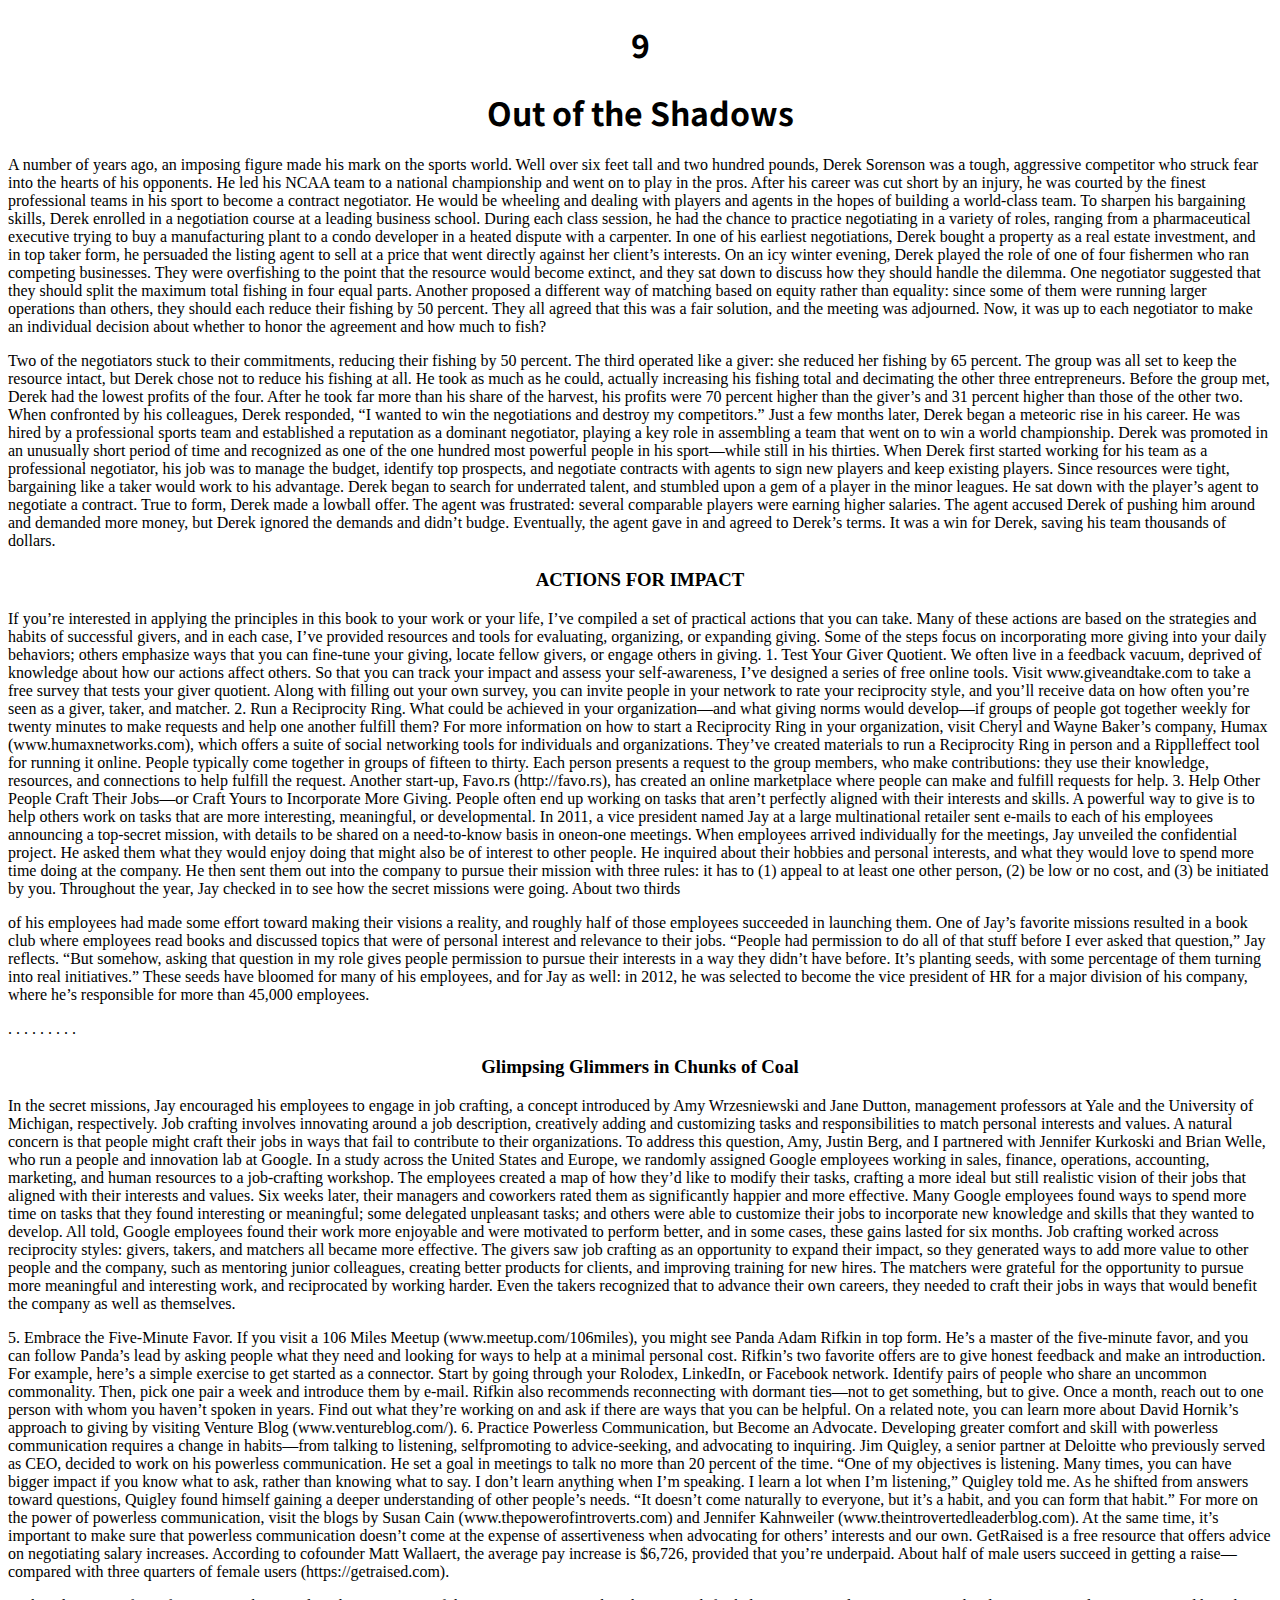
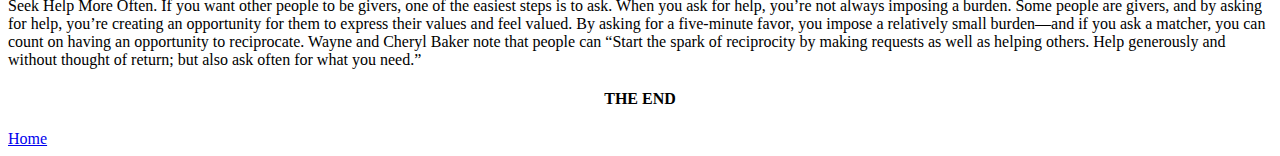
<file: shadow.html>
<!DOCTYPE html>
<html lang="en">
  <head>
    <meta charset="UTF-8" />
    <meta http-equiv="X-UA-Compatible" content="IE=edge" />
    <meta name="viewport" content="width=device-width, initial-scale=1.0" />
    <link
      href="https://cdn.jsdelivr.net/npm/bootstrap@5.1.3/dist/css/bootstrap.min.css"
      rel="stylesheet"
      integrity="sha384-1BmE4kWBq78iYhFldvKuhfTAU6auU8tT94WrHftjDbrCEXSU1oBoqyl2QvZ6jIW3"
      crossorigin="anonymous"
    />
    <script
      src="https://cdn.jsdelivr.net/npm/@popperjs/core@2.10.2/dist/umd/popper.min.js"
      integrity="sha384-7+zCNj/IqJ95wo16oMtfsKbZ9ccEh31eOz1HGyDuCQ6wgnyJNSYdrPa03rtR1zdB"
      crossorigin="anonymous"
    ></script>
    <script
      src="https://cdn.jsdelivr.net/npm/bootstrap@5.1.3/dist/js/bootstrap.min.js"
      integrity="sha384-QJHtvGhmr9XOIpI6YVutG+2QOK9T+ZnN4kzFN1RtK3zEFEIsxhlmWl5/YESvpZ13"
      crossorigin="anonymous"
    ></script>
    <link rel="preconnect" href="https://fonts.googleapis.com" />
    <link rel="preconnect" href="https://fonts.gstatic.com" crossorigin />
    <link
      href="https://fonts.googleapis.com/css2?family=Noto+Sans+JP:wght@700&display=swap"
      rel="stylesheet"
    />
    <link rel="stylesheet" href="styles.css" />
    <title>Out of the Shadows</title>
  </head>
  <body class="p-3 mb-2 bg-dark text-white">
    <h1>9</h1>
    <h1>Out of the Shadows</h1>

    <div class="container">
      <p>
        A number of years ago, an imposing figure made his mark on the sports
        world. Well over six feet tall and two hundred pounds, Derek Sorenson
        was a tough, aggressive competitor who struck fear into the hearts of
        his opponents. He led his NCAA team to a national championship and went
        on to play in the pros. After his career was cut short by an injury, he
        was courted by the finest professional teams in his sport to become a
        contract negotiator. He would be wheeling and dealing with players and
        agents in the hopes of building a world-class team. To sharpen his
        bargaining skills, Derek enrolled in a negotiation course at a leading
        business school. During each class session, he had the chance to
        practice negotiating in a variety of roles, ranging from a
        pharmaceutical executive trying to buy a manufacturing plant to a condo
        developer in a heated dispute with a carpenter. In one of his earliest
        negotiations, Derek bought a property as a real estate investment, and
        in top taker form, he persuaded the listing agent to sell at a price
        that went directly against her client’s interests. On an icy winter
        evening, Derek played the role of one of four fishermen who ran
        competing businesses. They were overfishing to the point that the
        resource would become extinct, and they sat down to discuss how they
        should handle the dilemma. One negotiator suggested that they should
        split the maximum total fishing in four equal parts. Another proposed a
        different way of matching based on equity rather than equality: since
        some of them were running larger operations than others, they should
        each reduce their fishing by 50 percent. They all agreed that this was a
        fair solution, and the meeting was adjourned. Now, it was up to each
        negotiator to make an individual decision about whether to honor the
        agreement and how much to fish?
      </p>
      <p>
        Two of the negotiators stuck to their commitments, reducing their
        fishing by 50 percent. The third operated like a giver: she reduced her
        fishing by 65 percent. The group was all set to keep the resource
        intact, but Derek chose not to reduce his fishing at all. He took as
        much as he could, actually increasing his fishing total and decimating
        the other three entrepreneurs. Before the group met, Derek had the
        lowest profits of the four. After he took far more than his share of the
        harvest, his profits were 70 percent higher than the giver’s and 31
        percent higher than those of the other two. When confronted by his
        colleagues, Derek responded, “I wanted to win the negotiations and
        destroy my competitors.” Just a few months later, Derek began a meteoric
        rise in his career. He was hired by a professional sports team and
        established a reputation as a dominant negotiator, playing a key role in
        assembling a team that went on to win a world championship. Derek was
        promoted in an unusually short period of time and recognized as one of
        the one hundred most powerful people in his sport—while still in his
        thirties. When Derek first started working for his team as a
        professional negotiator, his job was to manage the budget, identify top
        prospects, and negotiate contracts with agents to sign new players and
        keep existing players. Since resources were tight, bargaining like a
        taker would work to his advantage. Derek began to search for underrated
        talent, and stumbled upon a gem of a player in the minor leagues. He sat
        down with the player’s agent to negotiate a contract. True to form,
        Derek made a lowball offer. The agent was frustrated: several comparable
        players were earning higher salaries. The agent accused Derek of pushing
        him around and demanded more money, but Derek ignored the demands and
        didn’t budge. Eventually, the agent gave in and agreed to Derek’s terms.
        It was a win for Derek, saving his team thousands of dollars.
      </p>
    </div>
    <div class="container">
      <h3>ACTIONS FOR IMPACT</h3>
      <p>
        If you’re interested in applying the principles in this book to your
        work or your life, I’ve compiled a set of practical actions that you can
        take. Many of these actions are based on the strategies and habits of
        successful givers, and in each case, I’ve provided resources and tools
        for evaluating, organizing, or expanding giving. Some of the steps focus
        on incorporating more giving into your daily behaviors; others emphasize
        ways that you can fine-tune your giving, locate fellow givers, or engage
        others in giving. 1. Test Your Giver Quotient. We often live in a
        feedback vacuum, deprived of knowledge about how our actions affect
        others. So that you can track your impact and assess your
        self-awareness, I’ve designed a series of free online tools. Visit
        www.giveandtake.com to take a free survey that tests your giver
        quotient. Along with filling out your own survey, you can invite people
        in your network to rate your reciprocity style, and you’ll receive data
        on how often you’re seen as a giver, taker, and matcher. 2. Run a
        Reciprocity Ring. What could be achieved in your organization—and what
        giving norms would develop—if groups of people got together weekly for
        twenty minutes to make requests and help one another fulfill them? For
        more information on how to start a Reciprocity Ring in your
        organization, visit Cheryl and Wayne Baker’s company, Humax
        (www.humaxnetworks.com), which offers a suite of social networking tools
        for individuals and organizations. They’ve created materials to run a
        Reciprocity Ring in person and a Ripplleffect tool for running it
        online. People typically come together in groups of fifteen to thirty.
        Each person presents a request to the group members, who make
        contributions: they use their knowledge, resources, and connections to
        help fulfill the request. Another start-up, Favo.rs (http://favo.rs),
        has created an online marketplace where people can make and fulfill
        requests for help. 3. Help Other People Craft Their Jobs—or Craft Yours
        to Incorporate More Giving. People often end up working on tasks that
        aren’t perfectly aligned with their interests and skills. A powerful way
        to give is to help others work on tasks that are more interesting,
        meaningful, or developmental. In 2011, a vice president named Jay at a
        large multinational retailer sent e-mails to each of his employees
        announcing a top-secret mission, with details to be shared on a
        need-to-know basis in oneon-one meetings. When employees arrived
        individually for the meetings, Jay unveiled the confidential project. He
        asked them what they would enjoy doing that might also be of interest to
        other people. He inquired about their hobbies and personal interests,
        and what they would love to spend more time doing at the company. He
        then sent them out into the company to pursue their mission with three
        rules: it has to (1) appeal to at least one other person, (2) be low or
        no cost, and (3) be initiated by you. Throughout the year, Jay checked
        in to see how the secret missions were going. About two thirds
      </p>
      <p>
        of his employees had made some effort toward making their visions a
        reality, and roughly half of those employees succeeded in launching
        them. One of Jay’s favorite missions resulted in a book club where
        employees read books and discussed topics that were of personal interest
        and relevance to their jobs. “People had permission to do all of that
        stuff before I ever asked that question,” Jay reflects. “But somehow,
        asking that question in my role gives people permission to pursue their
        interests in a way they didn’t have before. It’s planting seeds, with
        some percentage of them turning into real initiatives.” These seeds have
        bloomed for many of his employees, and for Jay as well: in 2012, he was
        selected to become the vice president of HR for a major division of his
        company, where he’s responsible for more than 45,000 employees.
      </p>

      <p>. . . . . . . . .</p>
    </div>

    <div class="container">
      <h3>Glimpsing Glimmers in Chunks of Coal</h3>
      <p>
        In the secret missions, Jay encouraged his employees to engage in job
        crafting, a concept introduced by Amy Wrzesniewski and Jane Dutton,
        management professors at Yale and the University of Michigan,
        respectively. Job crafting involves innovating around a job description,
        creatively adding and customizing tasks and responsibilities to match
        personal interests and values. A natural concern is that people might
        craft their jobs in ways that fail to contribute to their organizations.
        To address this question, Amy, Justin Berg, and I partnered with
        Jennifer Kurkoski and Brian Welle, who run a people and innovation lab
        at Google. In a study across the United States and Europe, we randomly
        assigned Google employees working in sales, finance, operations,
        accounting, marketing, and human resources to a job-crafting workshop.
        The employees created a map of how they’d like to modify their tasks,
        crafting a more ideal but still realistic vision of their jobs that
        aligned with their interests and values. Six weeks later, their managers
        and coworkers rated them as significantly happier and more effective.
        Many Google employees found ways to spend more time on tasks that they
        found interesting or meaningful; some delegated unpleasant tasks; and
        others were able to customize their jobs to incorporate new knowledge
        and skills that they wanted to develop. All told, Google employees found
        their work more enjoyable and were motivated to perform better, and in
        some cases, these gains lasted for six months. Job crafting worked
        across reciprocity styles: givers, takers, and matchers all became more
        effective. The givers saw job crafting as an opportunity to expand their
        impact, so they generated ways to add more value to other people and the
        company, such as mentoring junior colleagues, creating better products
        for clients, and improving training for new hires. The matchers were
        grateful for the opportunity to pursue more meaningful and interesting
        work, and reciprocated by working harder. Even the takers recognized
        that to advance their own careers, they needed to craft their jobs in
        ways that would benefit the company as well as themselves.
      </p>
      <p>
        5. Embrace the Five-Minute Favor. If you visit a 106 Miles Meetup
        (www.meetup.com/106miles), you might see Panda Adam Rifkin in top form.
        He’s a master of the five-minute favor, and you can follow Panda’s lead
        by asking people what they need and looking for ways to help at a
        minimal personal cost. Rifkin’s two favorite offers are to give honest
        feedback and make an introduction. For example, here’s a simple exercise
        to get started as a connector. Start by going through your Rolodex,
        LinkedIn, or Facebook network. Identify pairs of people who share an
        uncommon commonality. Then, pick one pair a week and introduce them by
        e-mail. Rifkin also recommends reconnecting with dormant ties—not to get
        something, but to give. Once a month, reach out to one person with whom
        you haven’t spoken in years. Find out what they’re working on and ask if
        there are ways that you can be helpful. On a related note, you can learn
        more about David Hornik’s approach to giving by visiting Venture Blog
        (www.ventureblog.com/). 6. Practice Powerless Communication, but Become
        an Advocate. Developing greater comfort and skill with powerless
        communication requires a change in habits—from talking to listening,
        selfpromoting to advice-seeking, and advocating to inquiring. Jim
        Quigley, a senior partner at Deloitte who previously served as CEO,
        decided to work on his powerless communication. He set a goal in
        meetings to talk no more than 20 percent of the time. “One of my
        objectives is listening. Many times, you can have bigger impact if you
        know what to ask, rather than knowing what to say. I don’t learn
        anything when I’m speaking. I learn a lot when I’m listening,” Quigley
        told me. As he shifted from answers toward questions, Quigley found
        himself gaining a deeper understanding of other people’s needs. “It
        doesn’t come naturally to everyone, but it’s a habit, and you can form
        that habit.” For more on the power of powerless communication, visit the
        blogs by Susan Cain (www.thepowerofintroverts.com) and Jennifer
        Kahnweiler (www.theintrovertedleaderblog.com). At the same time, it’s
        important to make sure that powerless communication doesn’t come at the
        expense of assertiveness when advocating for others’ interests and our
        own. GetRaised is a free resource that offers advice on negotiating
        salary increases. According to cofounder Matt Wallaert, the average pay
        increase is $6,726, provided that you’re underpaid. About half of male
        users succeed in getting a raise—compared with three quarters of female
        users (https://getraised.com).
      </p>
      <p>
        Seek Help More Often. If you want other people to be givers, one of the
        easiest steps is to ask. When you ask for help, you’re not always
        imposing a burden. Some people are givers, and by asking for help,
        you’re creating an opportunity for them to express their values and feel
        valued. By asking for a five-minute favor, you impose a relatively small
        burden—and if you ask a matcher, you can count on having an opportunity
        to reciprocate. Wayne and Cheryl Baker note that people can “Start the
        spark of reciprocity by making requests as well as helping others. Help
        generously and without thought of return; but also ask often for what
        you need.”
      </p>
      <h4 style="text-align: center;">THE END</h4>
    </div>
    <div class="container">
      <a
        class="nav nav-pills flex-column flex-sm-row"
        aria-current="page"
        href="index.html"
        >Home</a
      >
    </div>
  </body>
</html>
</file>
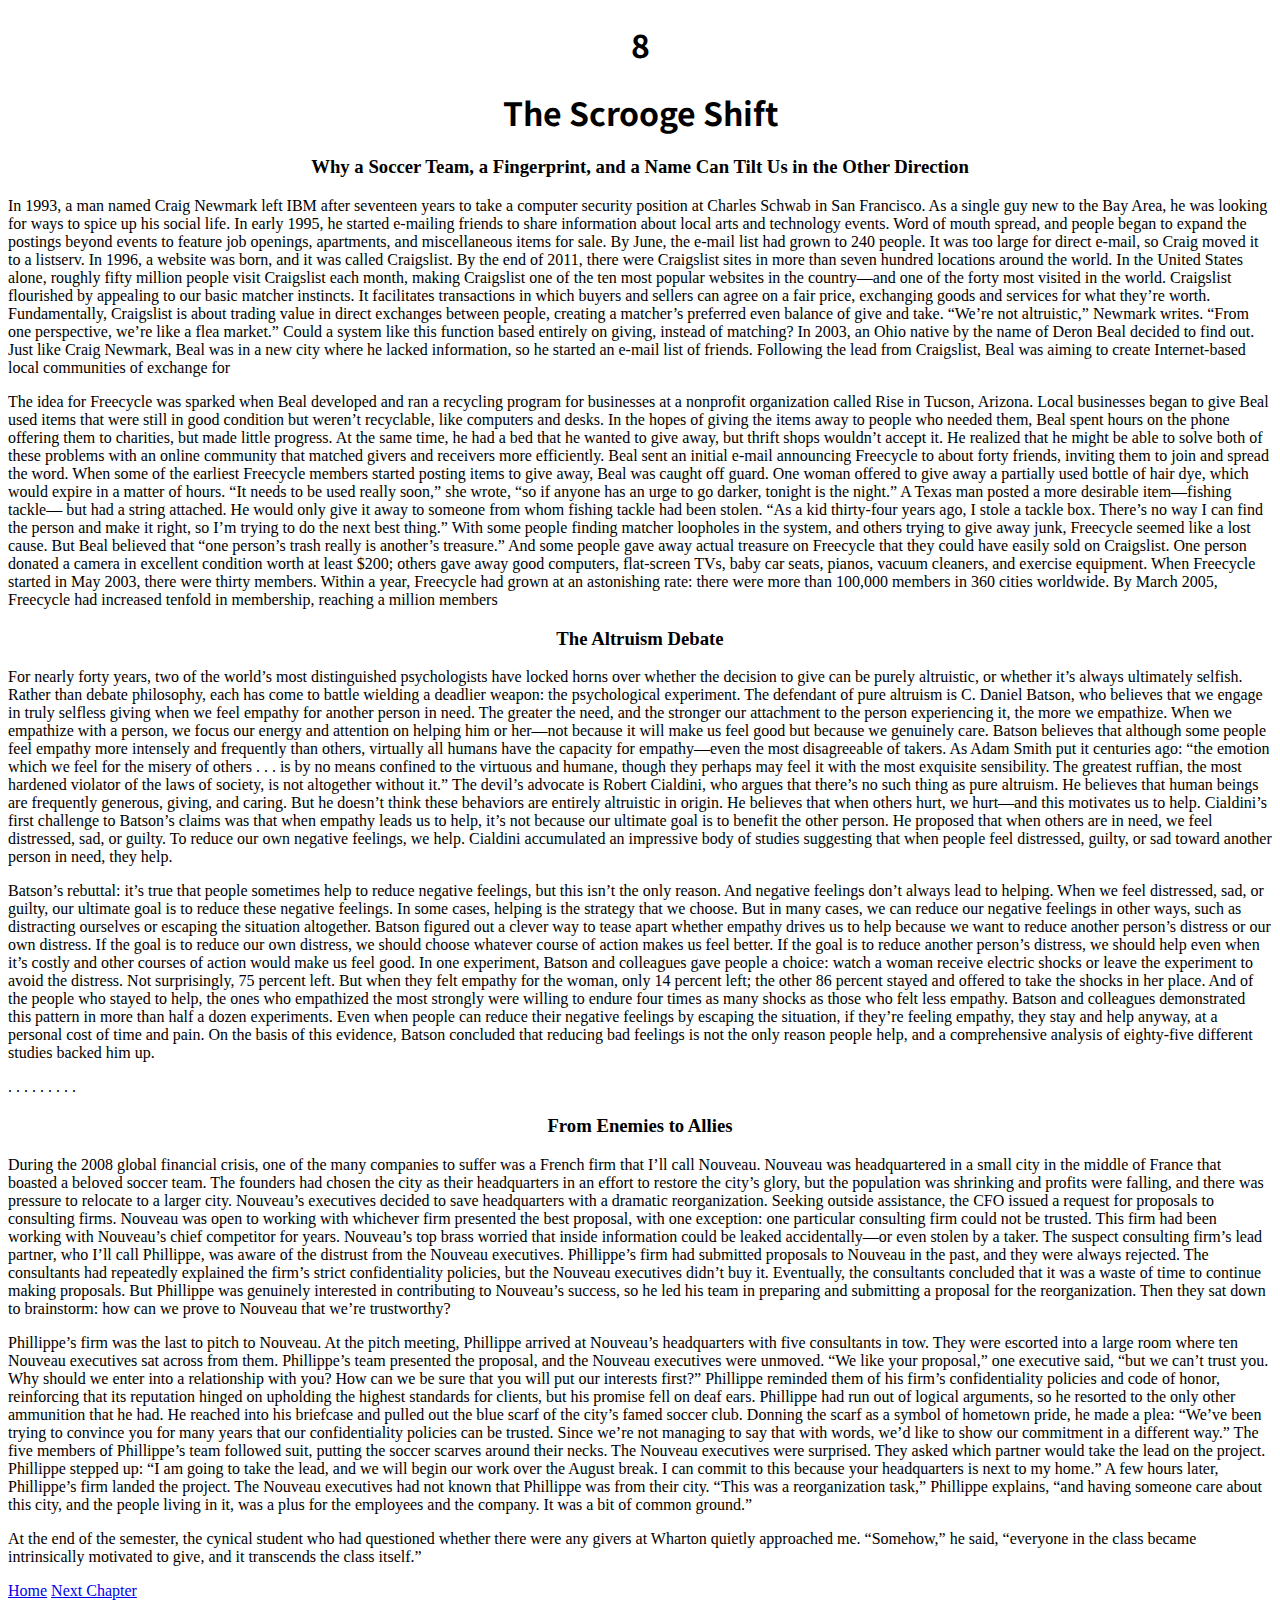
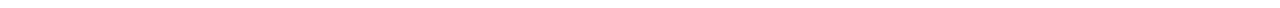
<file: shift.html>
<!DOCTYPE html>
<html lang="en">
  <head>
    <meta charset="UTF-8" />
    <meta http-equiv="X-UA-Compatible" content="IE=edge" />
    <meta name="viewport" content="width=device-width, initial-scale=1.0" />
    <link
      href="https://cdn.jsdelivr.net/npm/bootstrap@5.1.3/dist/css/bootstrap.min.css"
      rel="stylesheet"
      integrity="sha384-1BmE4kWBq78iYhFldvKuhfTAU6auU8tT94WrHftjDbrCEXSU1oBoqyl2QvZ6jIW3"
      crossorigin="anonymous"
    />
    <script
      src="https://cdn.jsdelivr.net/npm/@popperjs/core@2.10.2/dist/umd/popper.min.js"
      integrity="sha384-7+zCNj/IqJ95wo16oMtfsKbZ9ccEh31eOz1HGyDuCQ6wgnyJNSYdrPa03rtR1zdB"
      crossorigin="anonymous"
    ></script>
    <script
      src="https://cdn.jsdelivr.net/npm/bootstrap@5.1.3/dist/js/bootstrap.min.js"
      integrity="sha384-QJHtvGhmr9XOIpI6YVutG+2QOK9T+ZnN4kzFN1RtK3zEFEIsxhlmWl5/YESvpZ13"
      crossorigin="anonymous"
    ></script>
    <link rel="preconnect" href="https://fonts.googleapis.com" />
    <link rel="preconnect" href="https://fonts.gstatic.com" crossorigin />
    <link
      href="https://fonts.googleapis.com/css2?family=Noto+Sans+JP:wght@700&display=swap"
      rel="stylesheet"
    />
    <link rel="stylesheet" href="styles.css" />
    <title>The Scrooge Shift</title>
  </head>
  <body class="p-3 mb-2 bg-dark text-white">
    <h1>8</h1>
    <h1>The Scrooge Shift</h1>
    <h3>
      Why a Soccer Team, a Fingerprint, and a Name Can Tilt Us in the Other
      Direction
    </h3>

    <div class="container">
      <p>
        In 1993, a man named Craig Newmark left IBM after seventeen years to
        take a computer security position at Charles Schwab in San Francisco. As
        a single guy new to the Bay Area, he was looking for ways to spice up
        his social life. In early 1995, he started e-mailing friends to share
        information about local arts and technology events. Word of mouth
        spread, and people began to expand the postings beyond events to feature
        job openings, apartments, and miscellaneous items for sale. By June, the
        e-mail list had grown to 240 people. It was too large for direct e-mail,
        so Craig moved it to a listserv. In 1996, a website was born, and it was
        called Craigslist. By the end of 2011, there were Craigslist sites in
        more than seven hundred locations around the world. In the United States
        alone, roughly fifty million people visit Craigslist each month, making
        Craigslist one of the ten most popular websites in the country—and one
        of the forty most visited in the world. Craigslist flourished by
        appealing to our basic matcher instincts. It facilitates transactions in
        which buyers and sellers can agree on a fair price, exchanging goods and
        services for what they’re worth. Fundamentally, Craigslist is about
        trading value in direct exchanges between people, creating a matcher’s
        preferred even balance of give and take. “We’re not altruistic,” Newmark
        writes. “From one perspective, we’re like a flea market.” Could a system
        like this function based entirely on giving, instead of matching? In
        2003, an Ohio native by the name of Deron Beal decided to find out. Just
        like Craig Newmark, Beal was in a new city where he lacked information,
        so he started an e-mail list of friends. Following the lead from
        Craigslist, Beal was aiming to create Internet-based local communities
        of exchange for
      </p>
      <p>
        The idea for Freecycle was sparked when Beal developed and ran a
        recycling program for businesses at a nonprofit organization called Rise
        in Tucson, Arizona. Local businesses began to give Beal used items that
        were still in good condition but weren’t recyclable, like computers and
        desks. In the hopes of giving the items away to people who needed them,
        Beal spent hours on the phone offering them to charities, but made
        little progress. At the same time, he had a bed that he wanted to give
        away, but thrift shops wouldn’t accept it. He realized that he might be
        able to solve both of these problems with an online community that
        matched givers and receivers more efficiently. Beal sent an initial
        e-mail announcing Freecycle to about forty friends, inviting them to
        join and spread the word. When some of the earliest Freecycle members
        started posting items to give away, Beal was caught off guard. One woman
        offered to give away a partially used bottle of hair dye, which would
        expire in a matter of hours. “It needs to be used really soon,” she
        wrote, “so if anyone has an urge to go darker, tonight is the night.” A
        Texas man posted a more desirable item—fishing tackle— but had a string
        attached. He would only give it away to someone from whom fishing tackle
        had been stolen. “As a kid thirty-four years ago, I stole a tackle box.
        There’s no way I can find the person and make it right, so I’m trying to
        do the next best thing.” With some people finding matcher loopholes in
        the system, and others trying to give away junk, Freecycle seemed like a
        lost cause. But Beal believed that “one person’s trash really is
        another’s treasure.” And some people gave away actual treasure on
        Freecycle that they could have easily sold on Craigslist. One person
        donated a camera in excellent condition worth at least $200; others gave
        away good computers, flat-screen TVs, baby car seats, pianos, vacuum
        cleaners, and exercise equipment. When Freecycle started in May 2003,
        there were thirty members. Within a year, Freecycle had grown at an
        astonishing rate: there were more than 100,000 members in 360 cities
        worldwide. By March 2005, Freecycle had increased tenfold in membership,
        reaching a million members
      </p>
    </div>
    <div class="container">
      <h3>The Altruism Debate</h3>
      <p>
        For nearly forty years, two of the world’s most distinguished
        psychologists have locked horns over whether the decision to give can be
        purely altruistic, or whether it’s always ultimately selfish. Rather
        than debate philosophy, each has come to battle wielding a deadlier
        weapon: the psychological experiment. The defendant of pure altruism is
        C. Daniel Batson, who believes that we engage in truly selfless giving
        when we feel empathy for another person in need. The greater the need,
        and the stronger our attachment to the person experiencing it, the more
        we empathize. When we empathize with a person, we focus our energy and
        attention on helping him or her—not because it will make us feel good
        but because we genuinely care. Batson believes that although some people
        feel empathy more intensely and frequently than others, virtually all
        humans have the capacity for empathy—even the most disagreeable of
        takers. As Adam Smith put it centuries ago: “the emotion which we feel
        for the misery of others . . . is by no means confined to the virtuous
        and humane, though they perhaps may feel it with the most exquisite
        sensibility. The greatest ruffian, the most hardened violator of the
        laws of society, is not altogether without it.” The devil’s advocate is
        Robert Cialdini, who argues that there’s no such thing as pure altruism.
        He believes that human beings are frequently generous, giving, and
        caring. But he doesn’t think these behaviors are entirely altruistic in
        origin. He believes that when others hurt, we hurt—and this motivates us
        to help. Cialdini’s first challenge to Batson’s claims was that when
        empathy leads us to help, it’s not because our ultimate goal is to
        benefit the other person. He proposed that when others are in need, we
        feel distressed, sad, or guilty. To reduce our own negative feelings, we
        help. Cialdini accumulated an impressive body of studies suggesting that
        when people feel distressed, guilty, or sad toward another person in
        need, they help.
      </p>
      <p>
        Batson’s rebuttal: it’s true that people sometimes help to reduce
        negative feelings, but this isn’t the only reason. And negative feelings
        don’t always lead to helping. When we feel distressed, sad, or guilty,
        our ultimate goal is to reduce these negative feelings. In some cases,
        helping is the strategy that we choose. But in many cases, we can reduce
        our negative feelings in other ways, such as distracting ourselves or
        escaping the situation altogether. Batson figured out a clever way to
        tease apart whether empathy drives us to help because we want to reduce
        another person’s distress or our own distress. If the goal is to reduce
        our own distress, we should choose whatever course of action makes us
        feel better. If the goal is to reduce another person’s distress, we
        should help even when it’s costly and other courses of action would make
        us feel good. In one experiment, Batson and colleagues gave people a
        choice: watch a woman receive electric shocks or leave the experiment to
        avoid the distress. Not surprisingly, 75 percent left. But when they
        felt empathy for the woman, only 14 percent left; the other 86 percent
        stayed and offered to take the shocks in her place. And of the people
        who stayed to help, the ones who empathized the most strongly were
        willing to endure four times as many shocks as those who felt less
        empathy. Batson and colleagues demonstrated this pattern in more than
        half a dozen experiments. Even when people can reduce their negative
        feelings by escaping the situation, if they’re feeling empathy, they
        stay and help anyway, at a personal cost of time and pain. On the basis
        of this evidence, Batson concluded that reducing bad feelings is not the
        only reason people help, and a comprehensive analysis of eighty-five
        different studies backed him up.
      </p>

      <p>. . . . . . . . .</p>
    </div>

    <div class="container">
      <h3>From Enemies to Allies</h3>
      <p>
        During the 2008 global financial crisis, one of the many companies to
        suffer was a French firm that I’ll call Nouveau. Nouveau was
        headquartered in a small city in the middle of France that boasted a
        beloved soccer team. The founders had chosen the city as their
        headquarters in an effort to restore the city’s glory, but the
        population was shrinking and profits were falling, and there was
        pressure to relocate to a larger city. Nouveau’s executives decided to
        save headquarters with a dramatic reorganization. Seeking outside
        assistance, the CFO issued a request for proposals to consulting firms.
        Nouveau was open to working with whichever firm presented the best
        proposal, with one exception: one particular consulting firm could not
        be trusted. This firm had been working with Nouveau’s chief competitor
        for years. Nouveau’s top brass worried that inside information could be
        leaked accidentally—or even stolen by a taker. The suspect consulting
        firm’s lead partner, who I’ll call Phillippe, was aware of the distrust
        from the Nouveau executives. Phillippe’s firm had submitted proposals to
        Nouveau in the past, and they were always rejected. The consultants had
        repeatedly explained the firm’s strict confidentiality policies, but the
        Nouveau executives didn’t buy it. Eventually, the consultants concluded
        that it was a waste of time to continue making proposals. But Phillippe
        was genuinely interested in contributing to Nouveau’s success, so he led
        his team in preparing and submitting a proposal for the reorganization.
        Then they sat down to brainstorm: how can we prove to Nouveau that we’re
        trustworthy?
      </p>
      <p>
        Phillippe’s firm was the last to pitch to Nouveau. At the pitch meeting,
        Phillippe arrived at Nouveau’s headquarters with five consultants in
        tow. They were escorted into a large room where ten Nouveau executives
        sat across from them. Phillippe’s team presented the proposal, and the
        Nouveau executives were unmoved. “We like your proposal,” one executive
        said, “but we can’t trust you. Why should we enter into a relationship
        with you? How can we be sure that you will put our interests first?”
        Phillippe reminded them of his firm’s confidentiality policies and code
        of honor, reinforcing that its reputation hinged on upholding the
        highest standards for clients, but his promise fell on deaf ears.
        Phillippe had run out of logical arguments, so he resorted to the only
        other ammunition that he had. He reached into his briefcase and pulled
        out the blue scarf of the city’s famed soccer club. Donning the scarf as
        a symbol of hometown pride, he made a plea: “We’ve been trying to
        convince you for many years that our confidentiality policies can be
        trusted. Since we’re not managing to say that with words, we’d like to
        show our commitment in a different way.” The five members of Phillippe’s
        team followed suit, putting the soccer scarves around their necks. The
        Nouveau executives were surprised. They asked which partner would take
        the lead on the project. Phillippe stepped up: “I am going to take the
        lead, and we will begin our work over the August break. I can commit to
        this because your headquarters is next to my home.” A few hours later,
        Phillippe’s firm landed the project. The Nouveau executives had not
        known that Phillippe was from their city. “This was a reorganization
        task,” Phillippe explains, “and having someone care about this city, and
        the people living in it, was a plus for the employees and the company.
        It was a bit of common ground.”
      </p>
      <p>
        At the end of the semester, the cynical student who had questioned
        whether there were any givers at Wharton quietly approached me.
        “Somehow,” he said, “everyone in the class became intrinsically
        motivated to give, and it transcends the class itself.”
      </p>
    </div>
    <div class="container">
      <a
        class="nav nav-pills flex-column flex-sm-row"
        aria-current="page"
        href="index.html"
        >Home</a
      >
      <a
        class="nav nav-pills flex-column flex-sm-row"
        id="anchor"
        aria-current="page"
        href="shadow.html"
        >Next Chapter</a
      >
    </div>
  </body>
</html>
</file>
<file: styles.css>
h1{
    text-align: center;
    font-family: 'Noto Sans JP', sans-serif;
}
.container-xl{
    text-align: center;
}
footer {
    text-align: center;
    padding: 3px;
    
    color: white;
    
  }
h3{
    text-align: center;
}
</file>
